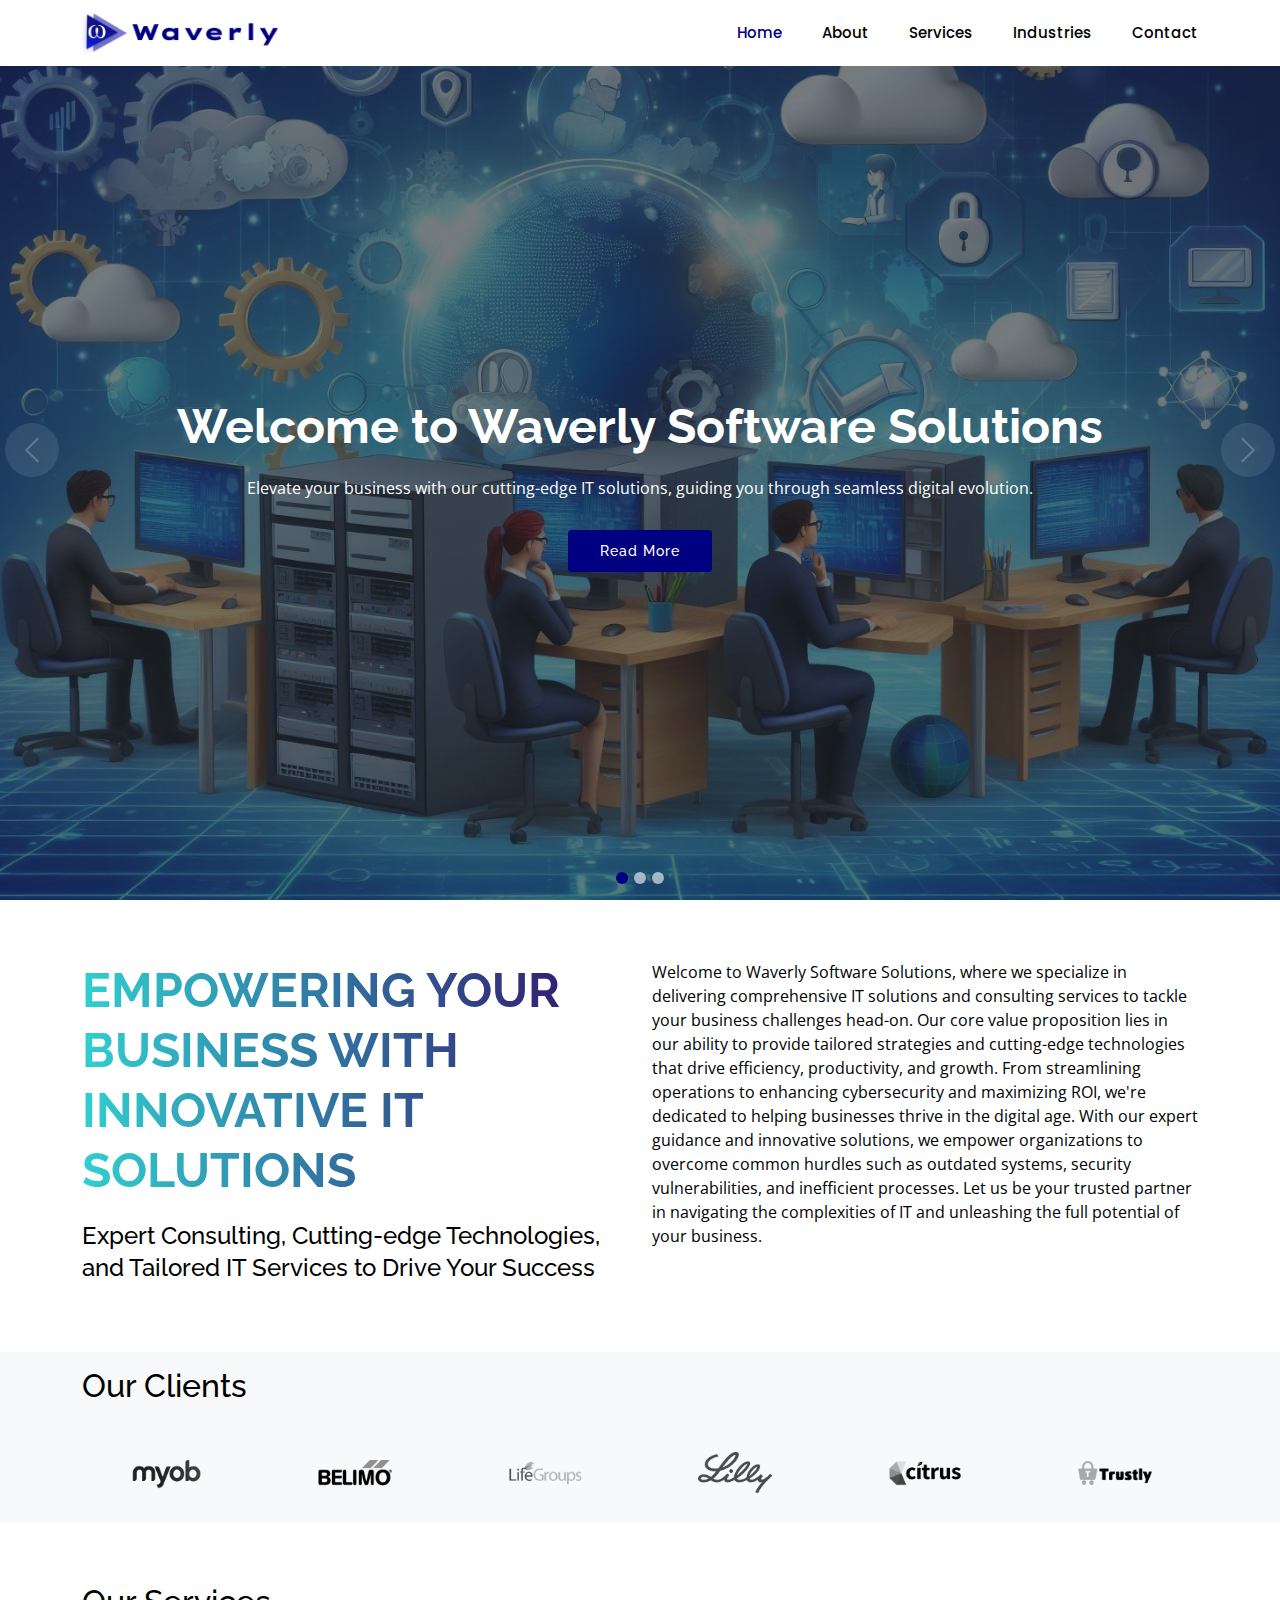
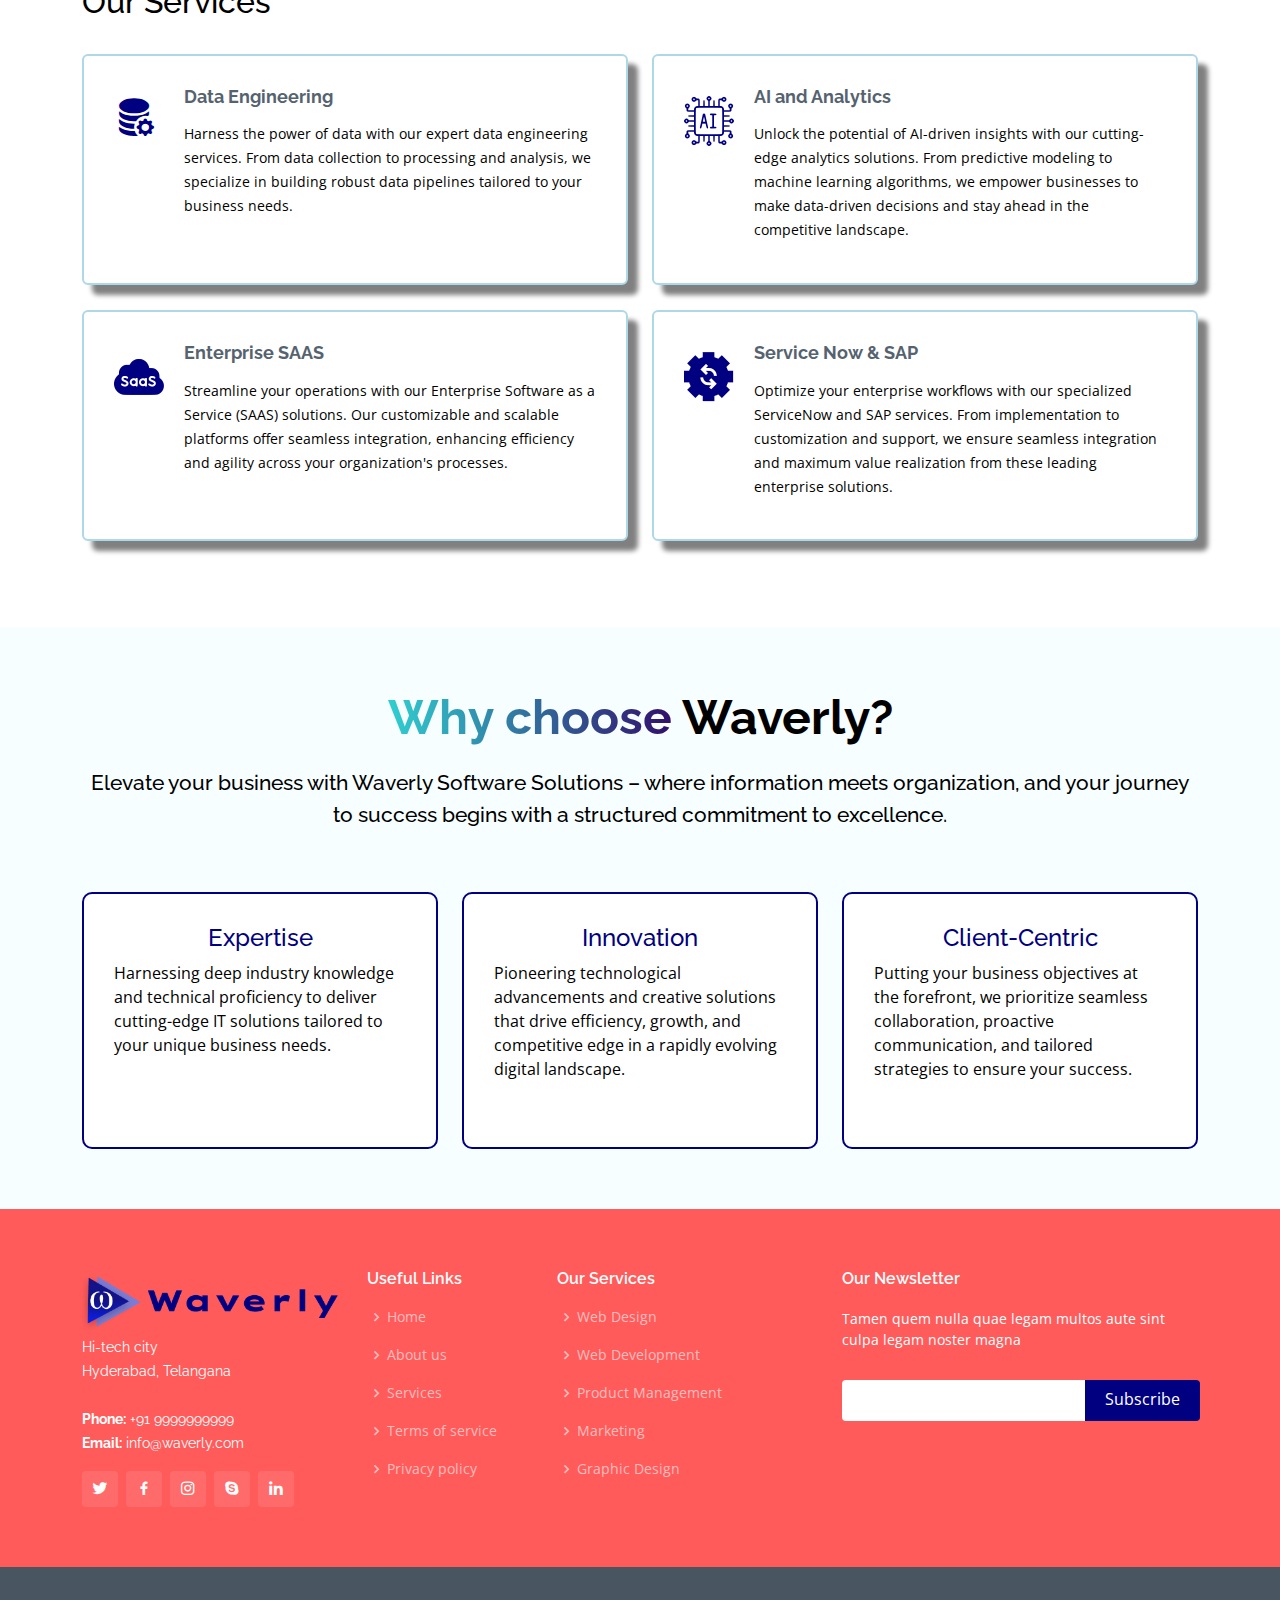
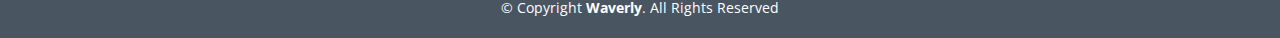
<file: index.html>
<!DOCTYPE html>
<html lang="en">

<head>
  <meta charset="utf-8">
  <meta content="width=device-width, initial-scale=1.0" name="viewport">

  <title>Waverly Software Solutions</title>
  <meta content="" name="description">
  <meta content="" name="keywords">

  <!-- Favicons -->
  <link href="assets/img/favicon.png" rel="icon">
  <link href="assets/img/favicon.png" rel="apple-touch-icon">

  <!-- Google Fonts -->
  <link href="https://fonts.googleapis.com/css?family=Open+Sans:300,300i,400,400i,600,600i,700,700i|Raleway:300,300i,400,400i,500,500i,600,600i,700,700i|Poppins:300,300i,400,400i,500,500i,600,600i,700,700i" rel="stylesheet">

  <!-- Vendor CSS Files -->
  <link href="assets/vendor/animate.css/animate.min.css" rel="stylesheet">
  <link href="assets/vendor/bootstrap/css/bootstrap.min.css" rel="stylesheet">
  <link href="assets/vendor/bootstrap-icons/bootstrap-icons.css" rel="stylesheet">
  <link href="assets/vendor/boxicons/css/boxicons.min.css" rel="stylesheet">
  <link href="assets/vendor/remixicon/remixicon.css" rel="stylesheet">

  <!-- Template Main CSS File -->
  <link href="assets/css/style.css" rel="stylesheet">

</head>

<body>

  <!-- ======= Header ======= -->
  <header id="header" class="fixed-top d-flex align-items-center navbar-bg">
    <div class="container d-flex align-items-center">

      <a href="index.html" class="logo me-auto"><img src="assets/img/logo.png" alt="" class="img-fluid"></a>

      <nav id="navbar" class="navbar">
        <ul>
          <li><a href="index.html" class="active">Home</a></li>
          <li><a href="about.html">About</a></li>
          <li><a href="services.html">Services</a></li>
          <li><a href="industries.html">Industries</a></li>
          <li><a href="contact.html">Contact</a></li>
        </ul>
        <i class="bi bi-list mobile-nav-toggle"></i>
      </nav><!-- .navbar -->

    </div>
  </header><!-- End Header -->

  <!-- ======= Hero Section ======= -->
  <section id="hero">
    <div id="heroCarousel" data-bs-interval="5000" class="carousel slide carousel-fade" data-bs-ride="carousel">

      <ol class="carousel-indicators" id="hero-carousel-indicators"></ol>

      <div class="carousel-inner" role="listbox">

        <!-- Slide 1 -->
        <div class="carousel-item active" style="background-image: url(assets/img/slide/slide-1.jpg)">
          <div class="carousel-container">
            <div class="container">
              <h2 class="animate__animated animate__fadeInDown">Welcome to <span>Waverly Software Solutions</span></h2>
              <p class="animate__animated animate__fadeInUp">Elevate your business with our cutting-edge IT solutions, guiding you through seamless digital evolution.</p>
              <a href="services.html" class="btn-get-started animate__animated animate__fadeInUp scrollto">Read More</a>
            </div>
          </div>
        </div>

        <!-- Slide 2 -->
        <div class="carousel-item" style="background-image: url(assets/img/slide/slide-2.jpg)">
          <div class="carousel-container">
            <div class="container">
              <h2 class="animate__animated animate__fadeInDown">Strategic IT Consulting</h2>
              <p class="animate__animated animate__fadeInUp">Experience unparalleled expertise as we navigate your organization towards efficiency and innovation in the ever-evolving tech landscape.</p>
              <a href="services.html" class="btn-get-started animate__animated animate__fadeInUp scrollto">Read More</a>
            </div>
          </div>
        </div>

        <!-- Slide 3 -->
        <div class="carousel-item" style="background-image: url(assets/img/slide/slide-3.jpg)">
          <div class="carousel-container">
            <div class="container">
              <h2 class="animate__animated animate__fadeInDown">24/7 Support Excellence</h2>
              <p class="animate__animated animate__fadeInUp">Ensure uninterrupted operations with our dedicated IT services, providing round-the-clock support to keep your business ahead of the curve.</p>
              <a href="services.html" class="btn-get-started animate__animated animate__fadeInUp scrollto">Read More</a>
            </div>
          </div>
        </div>

      </div>

      <a class="carousel-control-prev" href="#heroCarousel" role="button" data-bs-slide="prev">
        <span class="carousel-control-prev-icon bi bi-chevron-left" aria-hidden="true"></span>
      </a>

      <a class="carousel-control-next" href="#heroCarousel" role="button" data-bs-slide="next">
        <span class="carousel-control-next-icon bi bi-chevron-right" aria-hidden="true"></span>
      </a>

    </div>
  </section><!-- End Hero -->

  <main id="main">

    <!-- ======= About Section ======= -->
    <section id="about" class="about">
      <div class="container">

        <div class="row content">
          <div class="col-lg-6">
            <h2>Empowering Your Business with Innovative IT Solutions</h2>
            <h3>Expert Consulting, Cutting-edge Technologies, and Tailored IT Services to Drive Your Success</h3>
          </div>
          <div class="col-lg-6 pt-4 pt-lg-0">
            <p>
              Welcome to Waverly Software Solutions, where we specialize in delivering comprehensive IT solutions and 
              consulting services to tackle your business challenges head-on. Our core value proposition 
              lies in our ability to provide tailored strategies and cutting-edge technologies that drive 
              efficiency, productivity, and growth. From streamlining operations to enhancing cybersecurity 
              and maximizing ROI, we're dedicated to helping businesses thrive in the digital age. With our 
              expert guidance and innovative solutions, we empower organizations to overcome common hurdles 
              such as outdated systems, security vulnerabilities, and inefficient processes. Let us be your 
              trusted partner in navigating the complexities of IT and unleashing the full potential of your business.
            </p>
          </div>
        </div>

      </div>
    </section><!-- End About Section -->

    <!-- ======= Clients Section ======= -->
    <section id="clients" class="clients section-bg">
      <div class="container">

        <div class="row">

          <div class="col-12 d-flex justify-content-start mb-4">
            <h2>Our Clients</h2>
          </div>
          <div class="col-lg-2 col-md-4 col-6 d-flex align-items-center justify-content-center">
            <img src="assets/img/clients/client-1.png" class="img-fluid" alt="">
          </div>

          <div class="col-lg-2 col-md-4 col-6 d-flex align-items-center justify-content-center">
            <img src="assets/img/clients/client-2.png" class="img-fluid" alt="">
          </div>

          <div class="col-lg-2 col-md-4 col-6 d-flex align-items-center justify-content-center">
            <img src="assets/img/clients/client-3.png" class="img-fluid" alt="">
          </div>

          <div class="col-lg-2 col-md-4 col-6 d-flex align-items-center justify-content-center">
            <img src="assets/img/clients/client-4.png" class="img-fluid" alt="">
          </div>

          <div class="col-lg-2 col-md-4 col-6 d-flex align-items-center justify-content-center">
            <img src="assets/img/clients/client-5.png" class="img-fluid" alt="">
          </div>

          <div class="col-lg-2 col-md-4 col-6 d-flex align-items-center justify-content-center">
            <img src="assets/img/clients/client-6.png" class="img-fluid" alt="">
          </div>

        </div>

      </div>
    </section><!-- End Clients Section -->

    <!-- ======= Services Section ======= -->
    <section id="services" class="services">
      <div class="container">

        <div class="row">
          <div class="col-12 mb-4">
            <h2>Our Services</h2>
          </div>
          <div class="col-md-6 mt-4 mt-md-0">
            <div class="icon-box">
              <i class="bi bi-database-fill-gear"></i>
              <h4><a href="#">Data Engineering</a></h4>
              <p>Harness the power of data with our expert data engineering services. From data collection to processing 
                and analysis, we specialize in building robust data pipelines tailored to your business needs.
              </p>
            </div>
          </div>
          <div class="col-md-6 mt-4 mt-md-0">
            <div class="icon-box">
              <i><img src="assets/img/microchip.png" alt=""></i>
              <h4><a href="#">AI and Analytics</a></h4>
              <p>Unlock the potential of AI-driven insights with our cutting-edge analytics solutions. From predictive modeling
                to machine learning algorithms, we empower businesses to make data-driven decisions and stay ahead in the competitive landscape.
              </p>
            </div>
          </div>
          <div class="col-md-6 mt-4 mt-md-0">
            <div class="icon-box">
              <i><img src="assets/img/saas.png" alt=""></i>
              <h4><a href="#">Enterprise SAAS</a></h4>
              <p>Streamline your operations with our Enterprise Software as a Service (SAAS) solutions. Our customizable and 
                scalable platforms offer seamless integration, enhancing efficiency and agility across your organization's processes.
              </p>
            </div>
          </div>
          <div class="col-md-6 mt-4 mt-md-0">
            <div class="icon-box">
              <i><img src="assets/img/sn&sap.png" alt=""></i>
              <h4><a href="#">Service Now & SAP</a></h4>
              <p>Optimize your enterprise workflows with our specialized ServiceNow and SAP services. From implementation to customization
                and support, we ensure seamless integration and maximum value realization from these leading enterprise solutions.
              </p>
            </div>
          </div>
        </div>

      </div>
    </section><!-- End Services Section -->

    <!-- ==== Why Choose Us Section ==== -->
    <section id="wcu" class="wcu">
      <div class="container">
        <div class="row">
          <div class="col-12 mb-4 text-center">
            <h2><span class="wc-title">Why choose </span>Waverly?</h2>
            <h3>Elevate your business with Waverly Software Solutions – where information meets organization, and your journey to success begins with a structured commitment to excellence.</h3>
          </div>
          <div class="col-md-4 mt-4 mt-md-0">
            <div class="wcu-box">
              <h4 class="text-center"><a href="#">Expertise</a></h4>
              <p>Harnessing deep industry knowledge and technical proficiency to deliver cutting-edge 
                IT solutions tailored to your unique business needs.
              </p>
            </div>
          </div>
          <div class="col-md-4 mt-4 mt-md-0">
            <div class="wcu-box">
              <h4 class="text-center"><a href="#">Innovation</a></h4>
              <p> Pioneering technological advancements and creative solutions that drive efficiency, 
                growth, and competitive edge in a rapidly evolving digital landscape.
              </p>
            </div>
          </div>
          <div class="col-md-4 mt-4 mt-md-0">
            <div class="wcu-box">
              <h4 class="text-center"><a href="#">Client-Centric</a></h4>
              <p>Putting your business objectives at the forefront, we prioritize seamless collaboration, 
                proactive communication, and tailored strategies to ensure your success.
              </p>
            </div>
          </div>
        </div>
      </div>
    </section>
  </main><!-- End #main -->

  <!-- ======= Footer ======= -->
  <footer id="footer">
    <div class="footer-top">
      <div class="container">
        <div class="row">

          <div class="col-lg-3 col-md-6">
            <div class="footer-info">
              <a href="index.html" class="footer-logo"><img src="assets/img/logo.png" alt="" class="img-fluid"></a>
              <p>
                Hi-tech city <br>
                Hyderabad, Telangana<br><br>
                <strong>Phone:</strong> +91 9999999999<br>
                <strong>Email:</strong> info@waverly.com<br>
              </p>
              <div class="social-links mt-3">
                <a href="#" class="twitter"><i class="bx bxl-twitter"></i></a>
                <a href="#" class="facebook"><i class="bx bxl-facebook"></i></a>
                <a href="#" class="instagram"><i class="bx bxl-instagram"></i></a>
                <a href="#" class="google-plus"><i class="bx bxl-skype"></i></a>
                <a href="#" class="linkedin"><i class="bx bxl-linkedin"></i></a>
              </div>
            </div>
          </div>

          <div class="col-lg-2 col-md-6 footer-links">
            <h4>Useful Links</h4>
            <ul>
              <li><i class="bx bx-chevron-right"></i> <a href="#">Home</a></li>
              <li><i class="bx bx-chevron-right"></i> <a href="#">About us</a></li>
              <li><i class="bx bx-chevron-right"></i> <a href="#">Services</a></li>
              <li><i class="bx bx-chevron-right"></i> <a href="#">Terms of service</a></li>
              <li><i class="bx bx-chevron-right"></i> <a href="#">Privacy policy</a></li>
            </ul>
          </div>

          <div class="col-lg-3 col-md-6 footer-links">
            <h4>Our Services</h4>
            <ul>
              <li><i class="bx bx-chevron-right"></i> <a href="#">Web Design</a></li>
              <li><i class="bx bx-chevron-right"></i> <a href="#">Web Development</a></li>
              <li><i class="bx bx-chevron-right"></i> <a href="#">Product Management</a></li>
              <li><i class="bx bx-chevron-right"></i> <a href="#">Marketing</a></li>
              <li><i class="bx bx-chevron-right"></i> <a href="#">Graphic Design</a></li>
            </ul>
          </div>

          <div class="col-lg-4 col-md-6 footer-newsletter">
            <h4>Our Newsletter</h4>
            <p>Tamen quem nulla quae legam multos aute sint culpa legam noster magna</p>
            <form action="" method="post">
              <input type="email" name="email"><input type="submit" value="Subscribe">
            </form>

          </div>

        </div>
      </div>
    </div>

    <div class="">
      <div class="copyright">
        &copy; Copyright <strong><span>Waverly</span></strong>. All Rights Reserved
      </div>
    </div>
  </footer><!-- End Footer -->

  <a href="#" class="back-to-top d-flex align-items-center justify-content-center"><i class="bi bi-arrow-up-short"></i></a>

  <!-- Vendor JS Files -->
  <script src="assets/vendor/bootstrap/js/bootstrap.bundle.min.js"></script>

  <!-- Template Main JS File -->
  <script src="assets/js/main.js"></script>

</body>

</html>
</file>
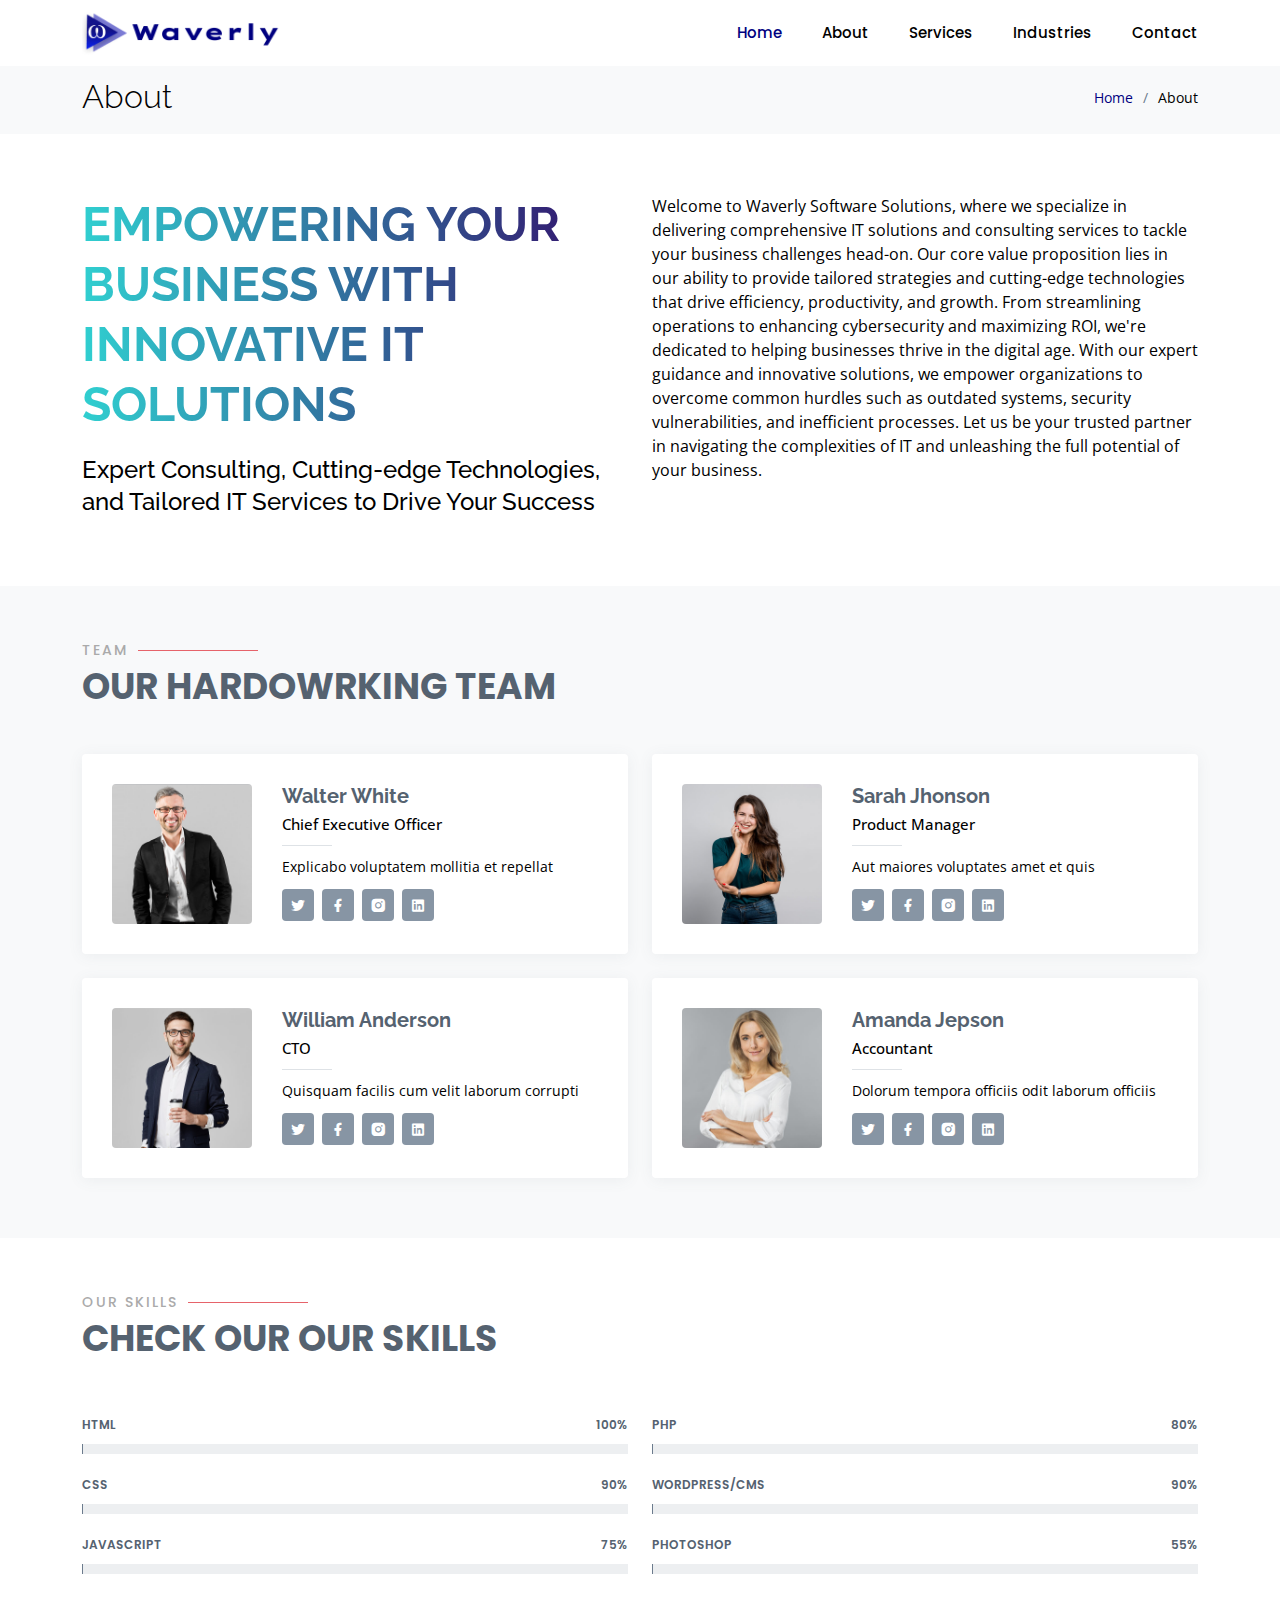
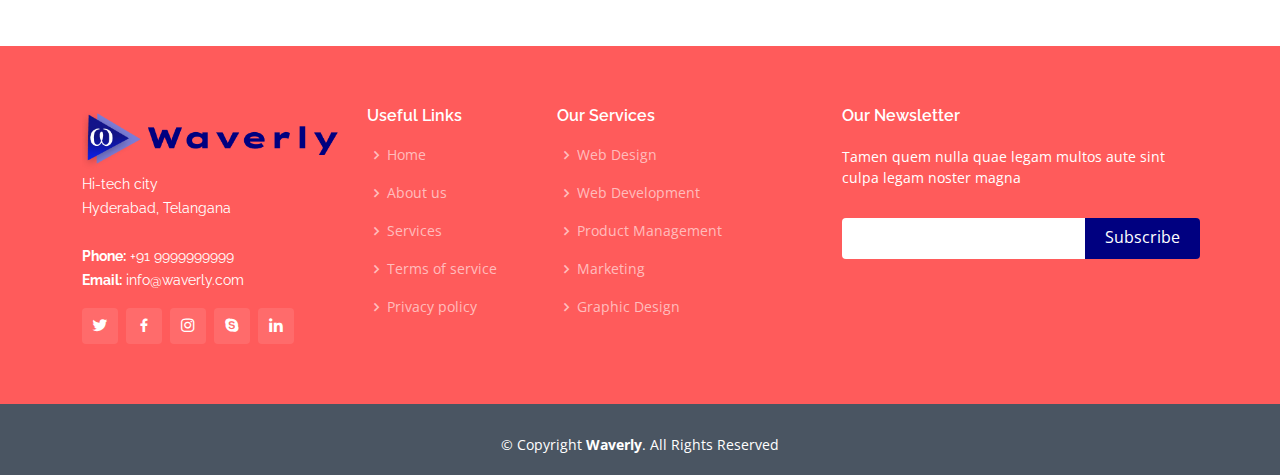
<file: about.html>
<!DOCTYPE html>
<html lang="en">

<head>
  <meta charset="utf-8">
  <meta content="width=device-width, initial-scale=1.0" name="viewport">

  <title>About - Sailor Bootstrap Template</title>
  <meta content="" name="description">
  <meta content="" name="keywords">

  <!-- Favicons -->
  <link href="assets/img/favicon.png" rel="icon">
  <link href="assets/img/apple-touch-icon.png" rel="apple-touch-icon">

  <!-- Google Fonts -->
  <link href="https://fonts.googleapis.com/css?family=Open+Sans:300,300i,400,400i,600,600i,700,700i|Raleway:300,300i,400,400i,500,500i,600,600i,700,700i|Poppins:300,300i,400,400i,500,500i,600,600i,700,700i" rel="stylesheet">

  <!-- Vendor CSS Files -->
  <link href="assets/vendor/animate.css/animate.min.css" rel="stylesheet">
  <link href="assets/vendor/bootstrap/css/bootstrap.min.css" rel="stylesheet">
  <link href="assets/vendor/bootstrap-icons/bootstrap-icons.css" rel="stylesheet">
  <link href="assets/vendor/boxicons/css/boxicons.min.css" rel="stylesheet">
  <link href="assets/vendor/remixicon/remixicon.css" rel="stylesheet">

  <!-- Template Main CSS File -->
  <link href="assets/css/style.css" rel="stylesheet">

</head>

<body>

  <!-- ======= Header ======= -->
  <header id="header" class="fixed-top d-flex align-items-center navbar-bg">
    <div class="container d-flex align-items-center">

      <a href="index.html" class="logo me-auto"><img src="assets/img/logo.png" alt="" class="img-fluid"></a>

      <nav id="navbar" class="navbar">
        <ul>
          <li><a href="index.html" class="active">Home</a></li>
          <li><a href="about.html">About</a></li>
          <li><a href="services.html">Services</a></li>
          <li><a href="industries.html">Industries</a></li>
          <li><a href="contact.html">Contact</a></li>
        </ul>
        <i class="bi bi-list mobile-nav-toggle"></i>
      </nav><!-- .navbar -->

    </div>
  </header><!-- End Header -->

  <main id="main">

    <!-- ======= Breadcrumbs ======= -->
    <section id="breadcrumbs" class="breadcrumbs">
      <div class="container">

        <div class="d-flex justify-content-between align-items-center">
          <h2>About</h2>
          <ol>
            <li><a href="index.html">Home</a></li>
            <li>About</li>
          </ol>
        </div>

      </div>
    </section><!-- End Breadcrumbs -->

    <!-- ======= About Section ======= -->
    <section id="about" class="about">
      <div class="container">

        <div class="row content">
          <div class="col-lg-6">
            <h2>Empowering Your Business with Innovative IT Solutions</h2>
            <h3>Expert Consulting, Cutting-edge Technologies, and Tailored IT Services to Drive Your Success</h3>
          </div>
          <div class="col-lg-6 pt-4 pt-lg-0">
            <p>
              Welcome to Waverly Software Solutions, where we specialize in delivering comprehensive IT solutions and 
              consulting services to tackle your business challenges head-on. Our core value proposition 
              lies in our ability to provide tailored strategies and cutting-edge technologies that drive 
              efficiency, productivity, and growth. From streamlining operations to enhancing cybersecurity 
              and maximizing ROI, we're dedicated to helping businesses thrive in the digital age. With our 
              expert guidance and innovative solutions, we empower organizations to overcome common hurdles 
              such as outdated systems, security vulnerabilities, and inefficient processes. Let us be your 
              trusted partner in navigating the complexities of IT and unleashing the full potential of your business.
            </p>
          </div>
        </div>

      </div>
    </section><!-- End About Section -->

    <!-- ======= Team Section ======= -->
    <section id="team" class="team section-bg">
      <div class="container">

        <div class="section-title">
          <h2>Team</h2>
          <p>Our Hardowrking Team</p>
        </div>

        <div class="row">

          <div class="col-lg-6">
            <div class="member d-flex align-items-start">
              <div class="pic"><img src="assets/img/team/team-1.jpg" class="img-fluid" alt=""></div>
              <div class="member-info">
                <h4>Walter White</h4>
                <span>Chief Executive Officer</span>
                <p>Explicabo voluptatem mollitia et repellat</p>
                <div class="social">
                  <a href=""><i class="ri-twitter-fill"></i></a>
                  <a href=""><i class="ri-facebook-fill"></i></a>
                  <a href=""><i class="ri-instagram-fill"></i></a>
                  <a href=""> <i class="ri-linkedin-box-fill"></i> </a>
                </div>
              </div>
            </div>
          </div>

          <div class="col-lg-6 mt-4 mt-lg-0">
            <div class="member d-flex align-items-start">
              <div class="pic"><img src="assets/img/team/team-2.jpg" class="img-fluid" alt=""></div>
              <div class="member-info">
                <h4>Sarah Jhonson</h4>
                <span>Product Manager</span>
                <p>Aut maiores voluptates amet et quis</p>
                <div class="social">
                  <a href=""><i class="ri-twitter-fill"></i></a>
                  <a href=""><i class="ri-facebook-fill"></i></a>
                  <a href=""><i class="ri-instagram-fill"></i></a>
                  <a href=""> <i class="ri-linkedin-box-fill"></i> </a>
                </div>
              </div>
            </div>
          </div>

          <div class="col-lg-6 mt-4">
            <div class="member d-flex align-items-start">
              <div class="pic"><img src="assets/img/team/team-3.jpg" class="img-fluid" alt=""></div>
              <div class="member-info">
                <h4>William Anderson</h4>
                <span>CTO</span>
                <p>Quisquam facilis cum velit laborum corrupti</p>
                <div class="social">
                  <a href=""><i class="ri-twitter-fill"></i></a>
                  <a href=""><i class="ri-facebook-fill"></i></a>
                  <a href=""><i class="ri-instagram-fill"></i></a>
                  <a href=""> <i class="ri-linkedin-box-fill"></i> </a>
                </div>
              </div>
            </div>
          </div>

          <div class="col-lg-6 mt-4">
            <div class="member d-flex align-items-start">
              <div class="pic"><img src="assets/img/team/team-4.jpg" class="img-fluid" alt=""></div>
              <div class="member-info">
                <h4>Amanda Jepson</h4>
                <span>Accountant</span>
                <p>Dolorum tempora officiis odit laborum officiis</p>
                <div class="social">
                  <a href=""><i class="ri-twitter-fill"></i></a>
                  <a href=""><i class="ri-facebook-fill"></i></a>
                  <a href=""><i class="ri-instagram-fill"></i></a>
                  <a href=""> <i class="ri-linkedin-box-fill"></i> </a>
                </div>
              </div>
            </div>
          </div>

        </div>

      </div>
    </section><!-- End Team Section -->

    <!-- ======= Our Skills Section ======= -->
    <section id="skills" class="skills">
      <div class="container">

        <div class="section-title">
          <h2>Our Skills</h2>
          <p>Check our Our Skills</p>
        </div>

        <div class="row skills-content">

          <div class="col-lg-6">

            <div class="progress">
              <span class="skill">HTML <i class="val">100%</i></span>
              <div class="progress-bar-wrap">
                <div class="progress-bar" role="progressbar" aria-valuenow="100" aria-valuemin="0" aria-valuemax="100"></div>
              </div>
            </div>

            <div class="progress">
              <span class="skill">CSS <i class="val">90%</i></span>
              <div class="progress-bar-wrap">
                <div class="progress-bar" role="progressbar" aria-valuenow="90" aria-valuemin="0" aria-valuemax="100"></div>
              </div>
            </div>

            <div class="progress">
              <span class="skill">JavaScript <i class="val">75%</i></span>
              <div class="progress-bar-wrap">
                <div class="progress-bar" role="progressbar" aria-valuenow="75" aria-valuemin="0" aria-valuemax="100"></div>
              </div>
            </div>

          </div>

          <div class="col-lg-6">

            <div class="progress">
              <span class="skill">PHP <i class="val">80%</i></span>
              <div class="progress-bar-wrap">
                <div class="progress-bar" role="progressbar" aria-valuenow="80" aria-valuemin="0" aria-valuemax="100"></div>
              </div>
            </div>

            <div class="progress">
              <span class="skill">WordPress/CMS <i class="val">90%</i></span>
              <div class="progress-bar-wrap">
                <div class="progress-bar" role="progressbar" aria-valuenow="90" aria-valuemin="0" aria-valuemax="100"></div>
              </div>
            </div>

            <div class="progress">
              <span class="skill">Photoshop <i class="val">55%</i></span>
              <div class="progress-bar-wrap">
                <div class="progress-bar" role="progressbar" aria-valuenow="55" aria-valuemin="0" aria-valuemax="100"></div>
              </div>
            </div>

          </div>

        </div>

      </div>
    </section><!-- End Our Skills Section -->

  </main><!-- End #main -->

  <!-- ======= Footer ======= -->
  <footer id="footer">
    <div class="footer-top">
      <div class="container">
        <div class="row">

          <div class="col-lg-3 col-md-6">
            <div class="footer-info">
              <a href="index.html" class="logo me-auto"><img src="assets/img/logo.png" alt="" class="img-fluid"></a>
              <p>
                Hi-tech city <br>
                Hyderabad, Telangana<br><br>
                <strong>Phone:</strong> +91 9999999999<br>
                <strong>Email:</strong> info@waverly.com<br>
              </p>
              <div class="social-links mt-3">
                <a href="#" class="twitter"><i class="bx bxl-twitter"></i></a>
                <a href="#" class="facebook"><i class="bx bxl-facebook"></i></a>
                <a href="#" class="instagram"><i class="bx bxl-instagram"></i></a>
                <a href="#" class="google-plus"><i class="bx bxl-skype"></i></a>
                <a href="#" class="linkedin"><i class="bx bxl-linkedin"></i></a>
              </div>
            </div>
          </div>

          <div class="col-lg-2 col-md-6 footer-links">
            <h4>Useful Links</h4>
            <ul>
              <li><i class="bx bx-chevron-right"></i> <a href="#">Home</a></li>
              <li><i class="bx bx-chevron-right"></i> <a href="#">About us</a></li>
              <li><i class="bx bx-chevron-right"></i> <a href="#">Services</a></li>
              <li><i class="bx bx-chevron-right"></i> <a href="#">Terms of service</a></li>
              <li><i class="bx bx-chevron-right"></i> <a href="#">Privacy policy</a></li>
            </ul>
          </div>

          <div class="col-lg-3 col-md-6 footer-links">
            <h4>Our Services</h4>
            <ul>
              <li><i class="bx bx-chevron-right"></i> <a href="#">Web Design</a></li>
              <li><i class="bx bx-chevron-right"></i> <a href="#">Web Development</a></li>
              <li><i class="bx bx-chevron-right"></i> <a href="#">Product Management</a></li>
              <li><i class="bx bx-chevron-right"></i> <a href="#">Marketing</a></li>
              <li><i class="bx bx-chevron-right"></i> <a href="#">Graphic Design</a></li>
            </ul>
          </div>

          <div class="col-lg-4 col-md-6 footer-newsletter">
            <h4>Our Newsletter</h4>
            <p>Tamen quem nulla quae legam multos aute sint culpa legam noster magna</p>
            <form action="" method="post">
              <input type="email" name="email"><input type="submit" value="Subscribe">
            </form>

          </div>

        </div>
      </div>
    </div>

    <div class="container">
      <div class="copyright">
        &copy; Copyright <strong><span>Waverly</span></strong>. All Rights Reserved
      </div>
    </div>
  </footer><!-- End Footer -->

  <a href="#" class="back-to-top d-flex align-items-center justify-content-center"><i class="bi bi-arrow-up-short"></i></a>

  <!-- Vendor JS Files -->
  <script src="assets/vendor/bootstrap/js/bootstrap.bundle.min.js"></script>

  <!-- Template Main JS File -->
  <script src="assets/js/main.js"></script>

</body>

</html>
</file>
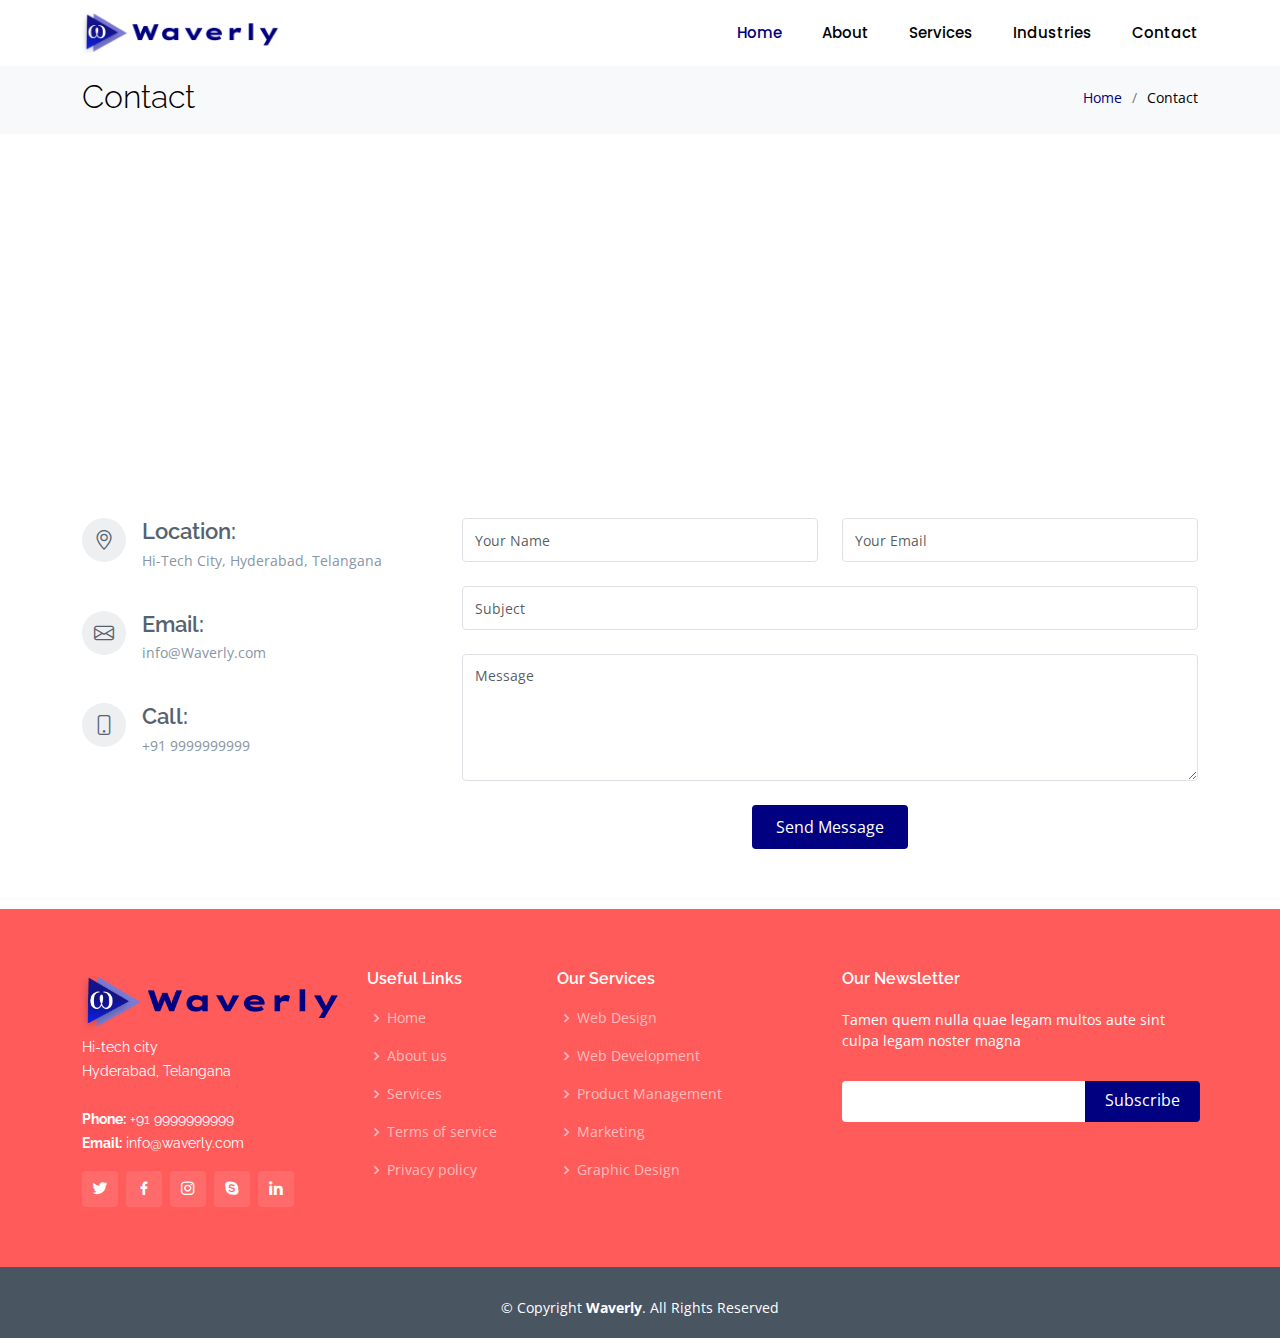
<file: contact.html>
<!DOCTYPE html>
<html lang="en">

<head>
  <meta charset="utf-8">
  <meta content="width=device-width, initial-scale=1.0" name="viewport">

  <title>Contact - Sailor Bootstrap Template</title>
  <meta content="" name="description">
  <meta content="" name="keywords">

  <!-- Favicons -->
  <link href="assets/img/favicon.png" rel="icon">
  <link href="assets/img/apple-touch-icon.png" rel="apple-touch-icon">

  <!-- Google Fonts -->
  <link href="https://fonts.googleapis.com/css?family=Open+Sans:300,300i,400,400i,600,600i,700,700i|Raleway:300,300i,400,400i,500,500i,600,600i,700,700i|Poppins:300,300i,400,400i,500,500i,600,600i,700,700i" rel="stylesheet">

  <!-- Vendor CSS Files -->
  <link href="assets/vendor/animate.css/animate.min.css" rel="stylesheet">
  <link href="assets/vendor/bootstrap/css/bootstrap.min.css" rel="stylesheet">
  <link href="assets/vendor/bootstrap-icons/bootstrap-icons.css" rel="stylesheet">
  <link href="assets/vendor/boxicons/css/boxicons.min.css" rel="stylesheet">
  <link href="assets/vendor/remixicon/remixicon.css" rel="stylesheet">

  <!-- Template Main CSS File -->
  <link href="assets/css/style.css" rel="stylesheet">

</head>

<body>

  <!-- ======= Header ======= -->
  <header id="header" class="fixed-top d-flex align-items-center navbar-bg">
    <div class="container d-flex align-items-center">

      <a href="index.html" class="logo me-auto"><img src="assets/img/logo.png" alt="" class="img-fluid"></a>

      <nav id="navbar" class="navbar">
        <ul>
          <li><a href="index.html" class="active">Home</a></li>
          <li><a href="about.html">About</a></li>
          <li><a href="services.html">Services</a></li>
          <li><a href="industries.html">Industries</a></li>
          <li><a href="contact.html">Contact</a></li>
        </ul>
        <i class="bi bi-list mobile-nav-toggle"></i>
      </nav><!-- .navbar -->

    </div>
  </header><!-- End Header -->

  <main id="main">

    <!-- ======= Breadcrumbs ======= -->
    <section id="breadcrumbs" class="breadcrumbs">
      <div class="container">

        <div class="d-flex justify-content-between align-items-center">
          <h2>Contact</h2>
          <ol>
            <li><a href="index.html">Home</a></li>
            <li>Contact</li>
          </ol>
        </div>

      </div>
    </section><!-- End Breadcrumbs -->

    <!-- ======= Contact Section ======= -->
    <section id="contact" class="contact">
      <div class="container">

        <div>
          <iframe src="https://www.google.com/maps/embed?pb=!1m18!1m12!1m3!1d15224.997569038032!2d78.36621958033916!3d17.44777355578406!2m3!1f0!2f0!3f0!3m2!1i1024!2i768!4f13.1!3m3!1m2!1s0x3bcb93dc8c5d69df%3A0x19688beb557fa0ee!2sHITEC%20City%2C%20Hyderabad%2C%20Telangana%20500081!5e0!3m2!1sen!2sin!4v1710312051065!5m2!1sen!2sin" width="100%" height="270px" style="border:0;" allowfullscreen="" loading="lazy" referrerpolicy="no-referrer-when-downgrade"></iframe>
        </div>

        <div class="row mt-5">

          <div class="col-lg-4">
            <div class="info">
              <div class="address">
                <i class="bi bi-geo-alt"></i>
                <h4>Location:</h4>
                <p>Hi-Tech City, Hyderabad, Telangana</p>
              </div>

              <div class="email">
                <i class="bi bi-envelope"></i>
                <h4>Email:</h4>
                <p>info@Waverly.com</p>
              </div>

              <div class="phone">
                <i class="bi bi-phone"></i>
                <h4>Call:</h4>
                <p>+91 9999999999</p>
              </div>

            </div>

          </div>

          <div class="col-lg-8 mt-5 mt-lg-0">

            <form action="forms/contact.php" method="post" role="form" class="php-email-form">
              <div class="row">
                <div class="col-md-6 form-group">
                  <input type="text" name="name" class="form-control" id="name" placeholder="Your Name" required>
                </div>
                <div class="col-md-6 form-group mt-3 mt-md-0">
                  <input type="email" class="form-control" name="email" id="email" placeholder="Your Email" required>
                </div>
              </div>
              <div class="form-group mt-3">
                <input type="text" class="form-control" name="subject" id="subject" placeholder="Subject" required>
              </div>
              <div class="form-group mt-3">
                <textarea class="form-control" name="message" rows="5" placeholder="Message" required></textarea>
              </div>
              <div class="my-3">
                <div class="loading">Loading</div>
                <div class="error-message"></div>
                <div class="sent-message">Your message has been sent. Thank you!</div>
              </div>
              <div class="text-center"><button type="submit">Send Message</button></div>
            </form>

          </div>

        </div>

      </div>
    </section><!-- End Contact Section -->

  </main><!-- End #main -->

  <!-- ======= Footer ======= -->
  <footer id="footer">
    <div class="footer-top">
      <div class="container">
        <div class="row">

          <div class="col-lg-3 col-md-6">
            <div class="footer-info">
              <a href="index.html" class="logo me-auto"><img src="assets/img/logo.png" alt="" class="img-fluid"></a>
              <p>
                Hi-tech city <br>
                Hyderabad, Telangana<br><br>
                <strong>Phone:</strong> +91 9999999999<br>
                <strong>Email:</strong> info@waverly.com<br>
              </p>
              <div class="social-links mt-3">
                <a href="#" class="twitter"><i class="bx bxl-twitter"></i></a>
                <a href="#" class="facebook"><i class="bx bxl-facebook"></i></a>
                <a href="#" class="instagram"><i class="bx bxl-instagram"></i></a>
                <a href="#" class="google-plus"><i class="bx bxl-skype"></i></a>
                <a href="#" class="linkedin"><i class="bx bxl-linkedin"></i></a>
              </div>
            </div>
          </div>

          <div class="col-lg-2 col-md-6 footer-links">
            <h4>Useful Links</h4>
            <ul>
              <li><i class="bx bx-chevron-right"></i> <a href="#">Home</a></li>
              <li><i class="bx bx-chevron-right"></i> <a href="#">About us</a></li>
              <li><i class="bx bx-chevron-right"></i> <a href="#">Services</a></li>
              <li><i class="bx bx-chevron-right"></i> <a href="#">Terms of service</a></li>
              <li><i class="bx bx-chevron-right"></i> <a href="#">Privacy policy</a></li>
            </ul>
          </div>

          <div class="col-lg-3 col-md-6 footer-links">
            <h4>Our Services</h4>
            <ul>
              <li><i class="bx bx-chevron-right"></i> <a href="#">Web Design</a></li>
              <li><i class="bx bx-chevron-right"></i> <a href="#">Web Development</a></li>
              <li><i class="bx bx-chevron-right"></i> <a href="#">Product Management</a></li>
              <li><i class="bx bx-chevron-right"></i> <a href="#">Marketing</a></li>
              <li><i class="bx bx-chevron-right"></i> <a href="#">Graphic Design</a></li>
            </ul>
          </div>

          <div class="col-lg-4 col-md-6 footer-newsletter">
            <h4>Our Newsletter</h4>
            <p>Tamen quem nulla quae legam multos aute sint culpa legam noster magna</p>
            <form action="" method="post">
              <input type="email" name="email"><input type="submit" value="Subscribe">
            </form>

          </div>

        </div>
      </div>
    </div>

    <div class="container">
      <div class="copyright">
        &copy; Copyright <strong><span>Waverly</span></strong>. All Rights Reserved
      </div>
    </div>
  </footer><!-- End Footer -->

  <a href="#" class="back-to-top d-flex align-items-center justify-content-center"><i class="bi bi-arrow-up-short"></i></a>

  <!-- Vendor JS Files -->
  <script src="assets/vendor/bootstrap/js/bootstrap.bundle.min.js"></script>

  <!-- Template Main JS File -->
  <script src="assets/js/main.js"></script>

</body>

</html>
</file>
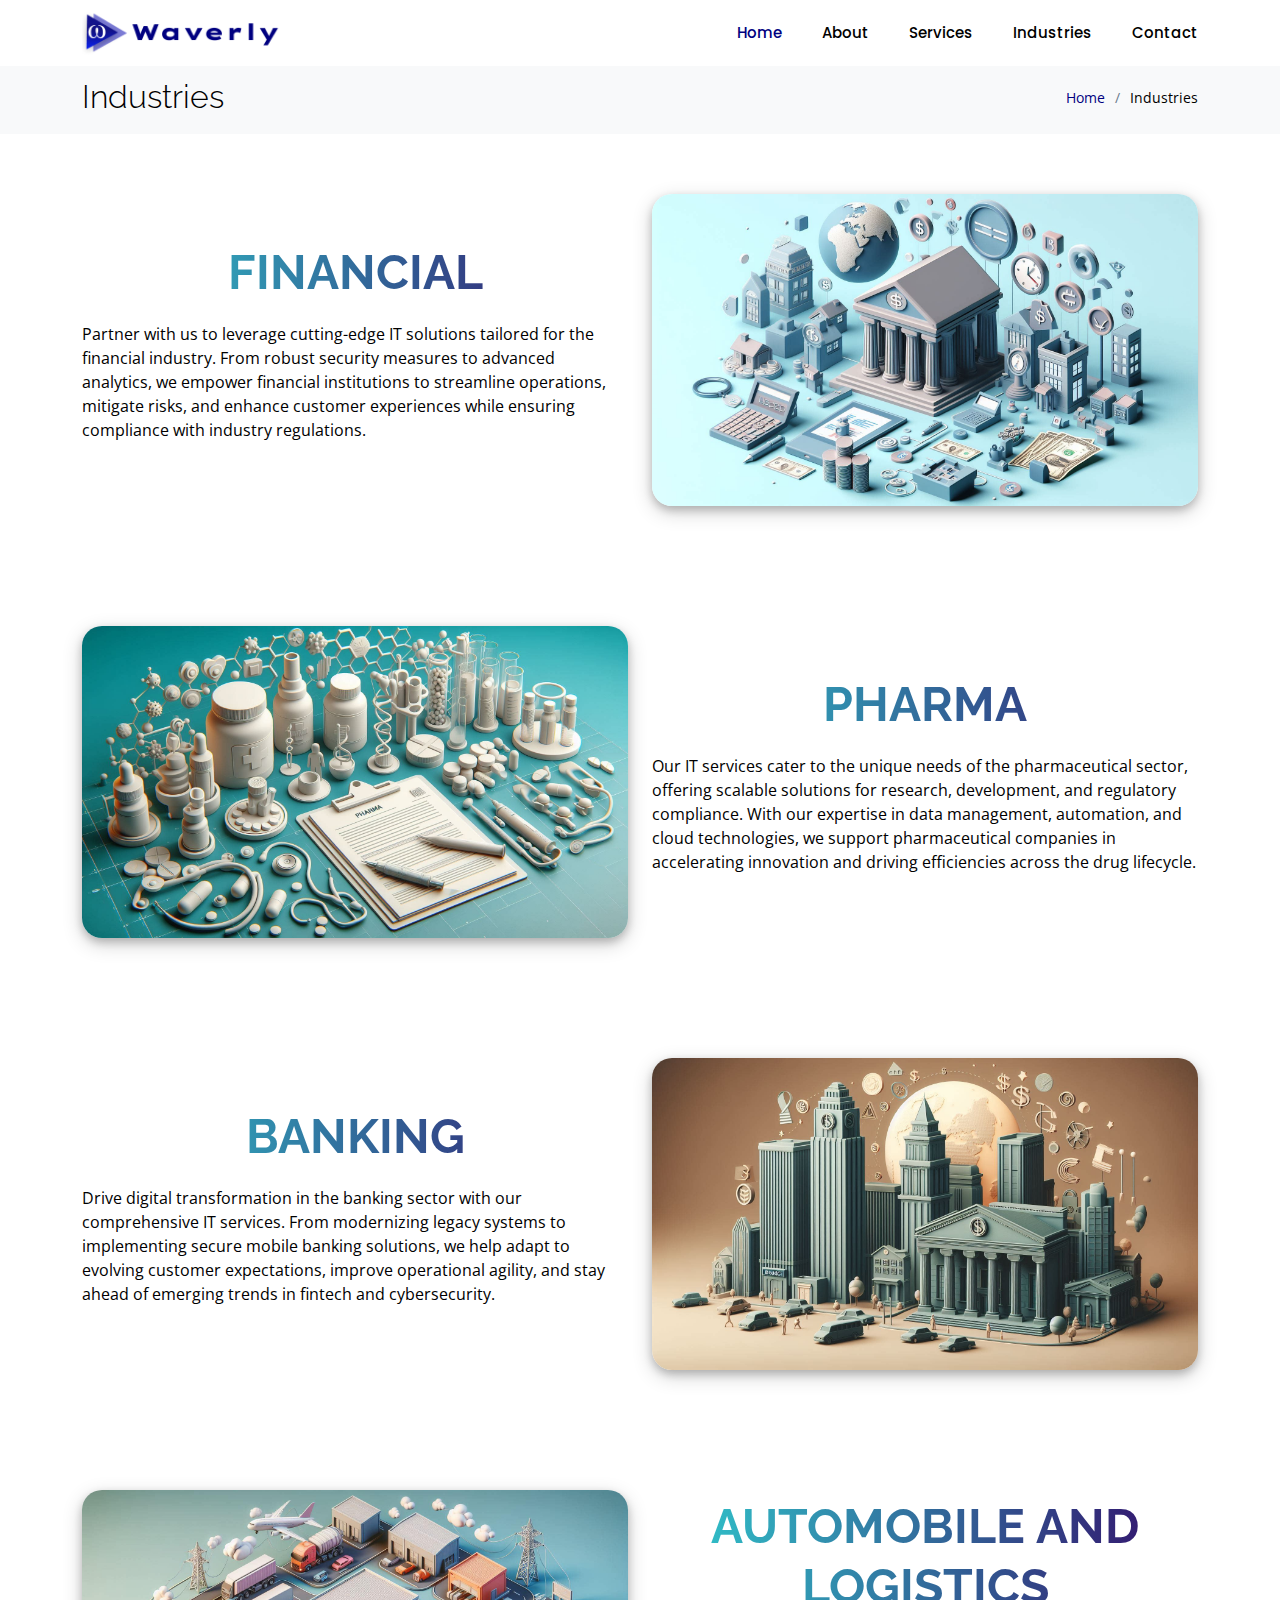
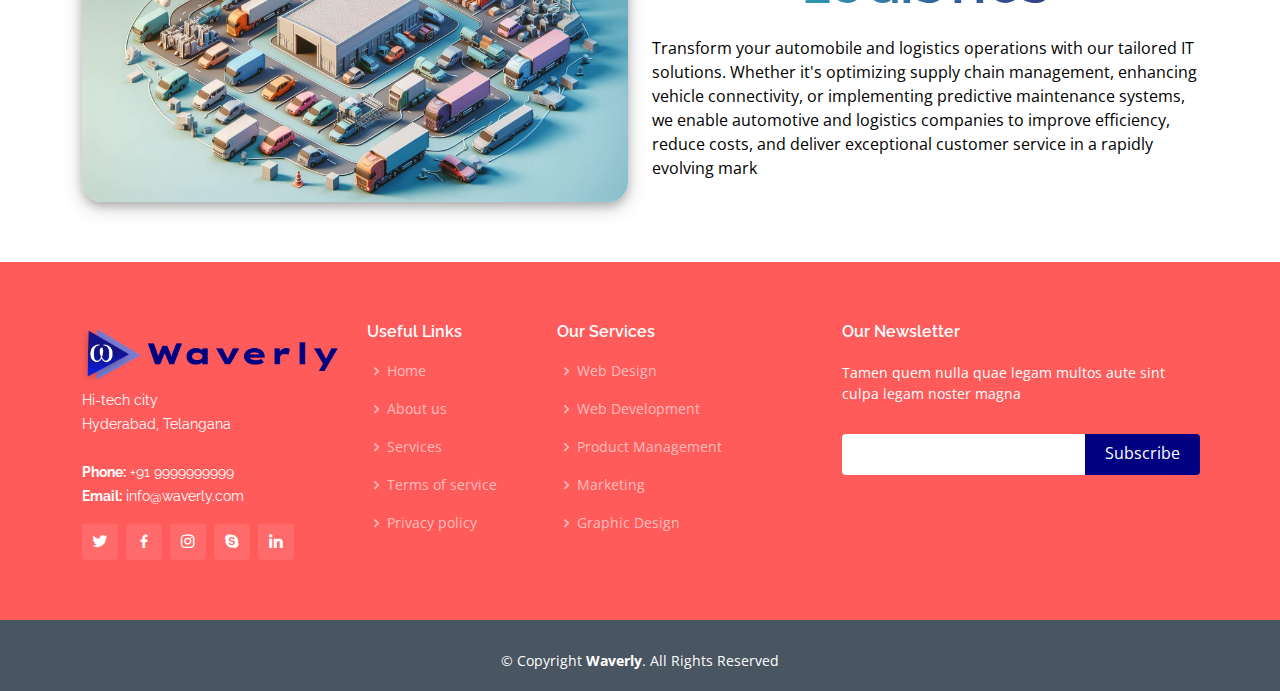
<file: industries.html>
<!DOCTYPE html>
<html lang="en">

<head>
  <meta charset="utf-8">
  <meta content="width=device-width, initial-scale=1.0" name="viewport">

  <title>Services - Sailor Bootstrap Template</title>
  <meta content="" name="description">
  <meta content="" name="keywords">

  <!-- Favicons -->
  <link href="assets/img/favicon.png" rel="icon">
  <link href="assets/img/apple-touch-icon.png" rel="apple-touch-icon">

  <!-- Google Fonts -->
  <link href="https://fonts.googleapis.com/css?family=Open+Sans:300,300i,400,400i,600,600i,700,700i|Raleway:300,300i,400,400i,500,500i,600,600i,700,700i|Poppins:300,300i,400,400i,500,500i,600,600i,700,700i" rel="stylesheet">

  <!-- Vendor CSS Files -->
  <link href="assets/vendor/animate.css/animate.min.css" rel="stylesheet">
  <link href="assets/vendor/bootstrap/css/bootstrap.min.css" rel="stylesheet">
  <link href="assets/vendor/bootstrap-icons/bootstrap-icons.css" rel="stylesheet">
  <link href="assets/vendor/boxicons/css/boxicons.min.css" rel="stylesheet">
  <link href="assets/vendor/remixicon/remixicon.css" rel="stylesheet">

  <!-- Template Main CSS File -->
  <link href="assets/css/style.css" rel="stylesheet">

</head>

<body>

  <!-- ======= Header ======= -->
  <header id="header" class="fixed-top d-flex align-items-center navbar-bg">
    <div class="container d-flex align-items-center">

      <a href="index.html" class="logo me-auto"><img src="assets/img/logo.png" alt="" class="img-fluid"></a>

      <nav id="navbar" class="navbar">
        <ul>
          <li><a href="index.html" class="active">Home</a></li>
          <li><a href="about.html">About</a></li>
          <li><a href="services.html">Services</a></li>
          <li><a href="industries.html">Industries</a></li>
          <li><a href="contact.html">Contact</a></li>
        </ul>
        <i class="bi bi-list mobile-nav-toggle"></i>
      </nav><!-- .navbar -->

    </div>
  </header><!-- End Header -->

  <main id="main">

    <!-- ======= Breadcrumbs ======= -->
    <section id="breadcrumbs" class="breadcrumbs">
      <div class="container">

        <div class="d-flex justify-content-between align-items-center">
          <h2>Industries</h2>
          <ol>
            <li><a href="index.html">Home</a></li>
            <li>Industries</li>
          </ol>
        </div>

      </div>
    </section><!-- End Breadcrumbs -->

    <!-- ======= pharma Section ======= -->
    <section id="pharma" class="pharma">
      <div class="container">
        <div class="row">
          <div class="col-lg-6 d-flex flex-column justify-content-center order-lg-1">
            <h2>Financial</h2>
            <p>
              Partner with us to leverage cutting-edge IT solutions tailored for the financial industry. 
              From robust security measures to advanced analytics, we empower financial institutions to 
              streamline operations, mitigate risks, and enhance customer experiences while ensuring compliance 
              with industry regulations.
            </p>
          </div>
          <div class="col-lg-6 pt-4 pt-lg-0 order-lg-2">
            <img src="assets/img/finance.png" alt="">
          </div>
        </div>

      </div>
    </section><!-- End pharma Section -->

    <!-- ======= pharma Section ======= -->
    <section id="pharma" class="pharma">
      <div class="container">
        <div class="row">
          <div class="col-lg-6 d-flex flex-column justify-content-center order-lg-2">
            <h2>Pharma</h2>
            <p>
              Our IT services cater to the unique needs of the pharmaceutical sector, offering scalable 
              solutions for research, development, and regulatory compliance. With our expertise in data 
              management, automation, and cloud technologies, we support pharmaceutical companies in accelerating 
              innovation and driving efficiencies across the drug lifecycle.
            </p>
          </div>
          <div class="col-lg-6 pt-4 pt-lg-0 order-lg-1">
            <img src="assets/img/pharma.png" alt="">
          </div>
        </div>

      </div>
    </section><!-- End pharma Section -->

    <!-- ======= pharma Section ======= -->
    <section id="pharma" class="pharma">
      <div class="container">
        <div class="row">
          <div class="col-lg-6 d-flex flex-column justify-content-center order-lg-1">
            <h2>Banking</h2>
            <p>
              Drive digital transformation in the banking sector with our comprehensive IT services. 
              From modernizing legacy systems to implementing secure mobile banking solutions, we help 
              adapt to evolving customer expectations, improve operational agility, and stay ahead of 
              emerging trends in fintech and cybersecurity.
            </p>
          </div>
          <div class="col-lg-6 pt-4 pt-lg-0 order-lg-2">
            <img src="assets/img/banking.png" alt="">
          </div>
        </div>

      </div>
    </section><!-- End pharma Section -->

    <!-- ======= pharma Section ======= -->
    <section id="pharma" class="pharma">
      <div class="container">
        <div class="row">
          <div class="col-lg-6 d-flex flex-column justify-content-center order-lg-2">
            <h2>Automobile and Logistics</h2>
            <p>
              Transform your automobile and logistics operations with our tailored IT solutions. 
              Whether it's optimizing supply chain management, enhancing vehicle connectivity, 
              or implementing predictive maintenance systems, we enable automotive and logistics 
              companies to improve efficiency, reduce costs, and deliver exceptional customer service 
              in a rapidly evolving mark
            </p>
          </div>
          <div class="col-lg-6 pt-4 pt-lg-0 order-lg-1">
            <img src="assets/img/automobile&logistics.png" alt="">
          </div>
        </div>

      </div>
    </section><!-- End pharma Section -->

  </main><!-- End #main -->

  <!-- ======= Footer ======= -->
  <footer id="footer">
    <div class="footer-top">
      <div class="container">
        <div class="row">

          <div class="col-lg-3 col-md-6">
            <div class="footer-info">
              <a href="index.html" class="logo me-auto"><img src="assets/img/logo.png" alt="" class="img-fluid"></a>
              <p>
                Hi-tech city <br>
                Hyderabad, Telangana<br><br>
                <strong>Phone:</strong> +91 9999999999<br>
                <strong>Email:</strong> info@waverly.com<br>
              </p>
              <div class="social-links mt-3">
                <a href="#" class="twitter"><i class="bx bxl-twitter"></i></a>
                <a href="#" class="facebook"><i class="bx bxl-facebook"></i></a>
                <a href="#" class="instagram"><i class="bx bxl-instagram"></i></a>
                <a href="#" class="google-plus"><i class="bx bxl-skype"></i></a>
                <a href="#" class="linkedin"><i class="bx bxl-linkedin"></i></a>
              </div>
            </div>
          </div>

          <div class="col-lg-2 col-md-6 footer-links">
            <h4>Useful Links</h4>
            <ul>
              <li><i class="bx bx-chevron-right"></i> <a href="#">Home</a></li>
              <li><i class="bx bx-chevron-right"></i> <a href="#">About us</a></li>
              <li><i class="bx bx-chevron-right"></i> <a href="#">Services</a></li>
              <li><i class="bx bx-chevron-right"></i> <a href="#">Terms of service</a></li>
              <li><i class="bx bx-chevron-right"></i> <a href="#">Privacy policy</a></li>
            </ul>
          </div>

          <div class="col-lg-3 col-md-6 footer-links">
            <h4>Our Services</h4>
            <ul>
              <li><i class="bx bx-chevron-right"></i> <a href="#">Web Design</a></li>
              <li><i class="bx bx-chevron-right"></i> <a href="#">Web Development</a></li>
              <li><i class="bx bx-chevron-right"></i> <a href="#">Product Management</a></li>
              <li><i class="bx bx-chevron-right"></i> <a href="#">Marketing</a></li>
              <li><i class="bx bx-chevron-right"></i> <a href="#">Graphic Design</a></li>
            </ul>
          </div>

          <div class="col-lg-4 col-md-6 footer-newsletter">
            <h4>Our Newsletter</h4>
            <p>Tamen quem nulla quae legam multos aute sint culpa legam noster magna</p>
            <form action="" method="post">
              <input type="email" name="email"><input type="submit" value="Subscribe">
            </form>

          </div>

        </div>
      </div>
    </div>

    <div class="container">
      <div class="copyright">
        &copy; Copyright <strong><span>Waverly</span></strong>. All Rights Reserved
      </div>
    </div>
  </footer><!-- End Footer -->

  <a href="#" class="back-to-top d-flex align-items-center justify-content-center"><i class="bi bi-arrow-up-short"></i></a>

  <!-- Vendor JS Files -->
  <script src="assets/vendor/bootstrap/js/bootstrap.bundle.min.js"></script>

  <!-- Template Main JS File -->
  <script src="assets/js/main.js"></script>

</body>

</html>
</file>
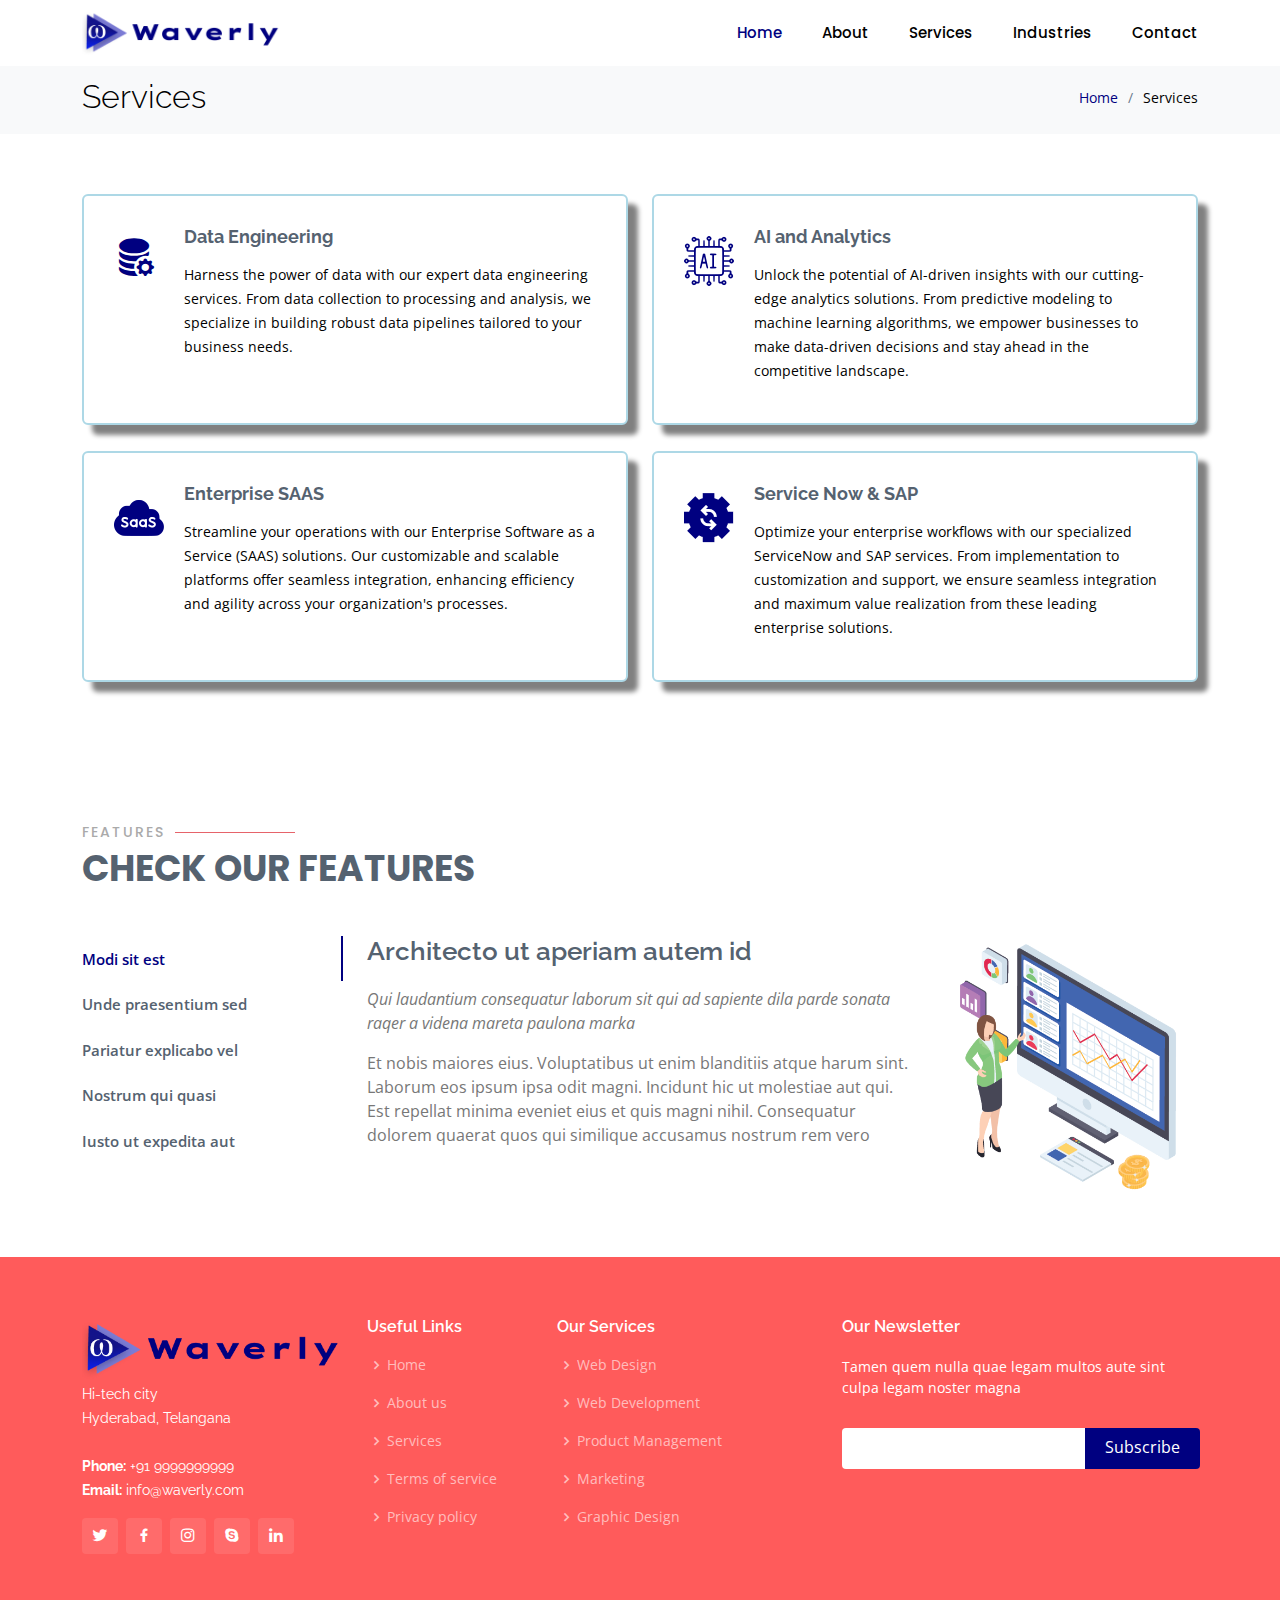
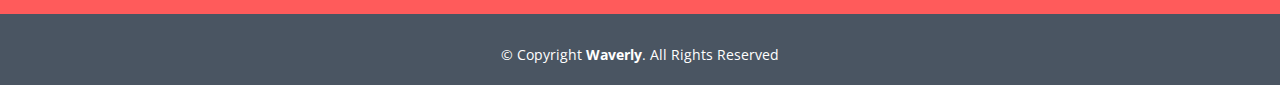
<file: services.html>
<!DOCTYPE html>
<html lang="en">

<head>
  <meta charset="utf-8">
  <meta content="width=device-width, initial-scale=1.0" name="viewport">

  <title>Services - Sailor Bootstrap Template</title>
  <meta content="" name="description">
  <meta content="" name="keywords">

  <!-- Favicons -->
  <link href="assets/img/favicon.png" rel="icon">
  <link href="assets/img/apple-touch-icon.png" rel="apple-touch-icon">

  <!-- Google Fonts -->
  <link href="https://fonts.googleapis.com/css?family=Open+Sans:300,300i,400,400i,600,600i,700,700i|Raleway:300,300i,400,400i,500,500i,600,600i,700,700i|Poppins:300,300i,400,400i,500,500i,600,600i,700,700i" rel="stylesheet">

  <!-- Vendor CSS Files -->
  <link href="assets/vendor/animate.css/animate.min.css" rel="stylesheet">
  <link href="assets/vendor/bootstrap/css/bootstrap.min.css" rel="stylesheet">
  <link href="assets/vendor/bootstrap-icons/bootstrap-icons.css" rel="stylesheet">
  <link href="assets/vendor/boxicons/css/boxicons.min.css" rel="stylesheet">
  <link href="assets/vendor/remixicon/remixicon.css" rel="stylesheet">

  <!-- Template Main CSS File -->
  <link href="assets/css/style.css" rel="stylesheet">

</head>

<body>

  <!-- ======= Header ======= -->
  <header id="header" class="fixed-top d-flex align-items-center navbar-bg">
    <div class="container d-flex align-items-center">

      <a href="index.html" class="logo me-auto"><img src="assets/img/logo.png" alt="" class="img-fluid"></a>

      <nav id="navbar" class="navbar">
        <ul>
          <li><a href="index.html" class="active">Home</a></li>
          <li><a href="about.html">About</a></li>
          <li><a href="services.html">Services</a></li>
          <li><a href="industries.html">Industries</a></li>
          <li><a href="contact.html">Contact</a></li>
        </ul>
        <i class="bi bi-list mobile-nav-toggle"></i>
      </nav><!-- .navbar -->

    </div>
  </header><!-- End Header -->

  <main id="main">

    <!-- ======= Breadcrumbs ======= -->
    <section id="breadcrumbs" class="breadcrumbs">
      <div class="container">

        <div class="d-flex justify-content-between align-items-center">
          <h2>Services</h2>
          <ol>
            <li><a href="index.html">Home</a></li>
            <li>Services</li>
          </ol>
        </div>

      </div>
    </section><!-- End Breadcrumbs -->

    <!-- ======= Services Section ======= -->
    <section id="services" class="services">
      <div class="container">

        <div class="row">
          <div class="col-md-6">
            <div class="icon-box">
              <i class="bi bi-database-fill-gear"></i>
              <h4><a href="#">Data Engineering</a></h4>
              <p>Harness the power of data with our expert data engineering services. From data collection to processing 
                and analysis, we specialize in building robust data pipelines tailored to your business needs.
              </p>
            </div>
          </div>
          <div class="col-md-6 mt-4 mt-md-0">
            <div class="icon-box">
              <i><img src="assets/img/microchip.png" alt=""></i>
              <h4><a href="#">AI and Analytics</a></h4>
              <p>Unlock the potential of AI-driven insights with our cutting-edge analytics solutions. From predictive modeling
                to machine learning algorithms, we empower businesses to make data-driven decisions and stay ahead in the competitive landscape.
              </p>
            </div>
          </div>
          <div class="col-md-6 mt-4 mt-md-0">
            <div class="icon-box">
              <i><img src="assets/img/saas.png" alt=""></i>
              <h4><a href="#">Enterprise SAAS</a></h4>
              <p>Streamline your operations with our Enterprise Software as a Service (SAAS) solutions. Our customizable and 
                scalable platforms offer seamless integration, enhancing efficiency and agility across your organization's processes.
              </p>
            </div>
          </div>
          <div class="col-md-6 mt-4 mt-md-0">
            <div class="icon-box">
              <i><img src="assets/img/sn&sap.png" alt=""></i>
              <h4><a href="#">Service Now & SAP</a></h4>
              <p>Optimize your enterprise workflows with our specialized ServiceNow and SAP services. From implementation to customization
                and support, we ensure seamless integration and maximum value realization from these leading enterprise solutions.
              </p>
            </div>
          </div>
        </div>

      </div>
    </section><!-- End Services Section -->

    <!-- ======= Features Section ======= -->
    <section id="features" class="features">
      <div class="container">

        <div class="section-title">
          <h2>Features</h2>
          <p>Check our Features</p>
        </div>

        <div class="row">
          <div class="col-lg-3">
            <ul class="nav nav-tabs flex-column">
              <li class="nav-item">
                <a class="nav-link active show" data-bs-toggle="tab" href="#tab-1">Modi sit est</a>
              </li>
              <li class="nav-item">
                <a class="nav-link" data-bs-toggle="tab" href="#tab-2">Unde praesentium sed</a>
              </li>
              <li class="nav-item">
                <a class="nav-link" data-bs-toggle="tab" href="#tab-3">Pariatur explicabo vel</a>
              </li>
              <li class="nav-item">
                <a class="nav-link" data-bs-toggle="tab" href="#tab-4">Nostrum qui quasi</a>
              </li>
              <li class="nav-item">
                <a class="nav-link" data-bs-toggle="tab" href="#tab-5">Iusto ut expedita aut</a>
              </li>
            </ul>
          </div>
          <div class="col-lg-9 mt-4 mt-lg-0">
            <div class="tab-content">
              <div class="tab-pane active show" id="tab-1">
                <div class="row">
                  <div class="col-lg-8 details order-2 order-lg-1">
                    <h3>Architecto ut aperiam autem id</h3>
                    <p class="fst-italic">Qui laudantium consequatur laborum sit qui ad sapiente dila parde sonata raqer a videna mareta paulona marka</p>
                    <p>Et nobis maiores eius. Voluptatibus ut enim blanditiis atque harum sint. Laborum eos ipsum ipsa odit magni. Incidunt hic ut molestiae aut qui. Est repellat minima eveniet eius et quis magni nihil. Consequatur dolorem quaerat quos qui similique accusamus nostrum rem vero</p>
                  </div>
                  <div class="col-lg-4 text-center order-1 order-lg-2">
                    <img src="assets/img/features-1.png" alt="" class="img-fluid">
                  </div>
                </div>
              </div>
              <div class="tab-pane" id="tab-2">
                <div class="row">
                  <div class="col-lg-8 details order-2 order-lg-1">
                    <h3>Et blanditiis nemo veritatis excepturi</h3>
                    <p class="fst-italic">Qui laudantium consequatur laborum sit qui ad sapiente dila parde sonata raqer a videna mareta paulona marka</p>
                    <p>Ea ipsum voluptatem consequatur quis est. Illum error ullam omnis quia et reiciendis sunt sunt est. Non aliquid repellendus itaque accusamus eius et velit ipsa voluptates. Optio nesciunt eaque beatae accusamus lerode pakto madirna desera vafle de nideran pal</p>
                  </div>
                  <div class="col-lg-4 text-center order-1 order-lg-2">
                    <img src="assets/img/features-2.png" alt="" class="img-fluid">
                  </div>
                </div>
              </div>
              <div class="tab-pane" id="tab-3">
                <div class="row">
                  <div class="col-lg-8 details order-2 order-lg-1">
                    <h3>Impedit facilis occaecati odio neque aperiam sit</h3>
                    <p class="fst-italic">Eos voluptatibus quo. Odio similique illum id quidem non enim fuga. Qui natus non sunt dicta dolor et. In asperiores velit quaerat perferendis aut</p>
                    <p>Iure officiis odit rerum. Harum sequi eum illum corrupti culpa veritatis quisquam. Neque necessitatibus illo rerum eum ut. Commodi ipsam minima molestiae sed laboriosam a iste odio. Earum odit nesciunt fugiat sit ullam. Soluta et harum voluptatem optio quae</p>
                  </div>
                  <div class="col-lg-4 text-center order-1 order-lg-2">
                    <img src="assets/img/features-3.png" alt="" class="img-fluid">
                  </div>
                </div>
              </div>
              <div class="tab-pane" id="tab-4">
                <div class="row">
                  <div class="col-lg-8 details order-2 order-lg-1">
                    <h3>Fuga dolores inventore laboriosam ut est accusamus laboriosam dolore</h3>
                    <p class="fst-italic">Totam aperiam accusamus. Repellat consequuntur iure voluptas iure porro quis delectus</p>
                    <p>Eaque consequuntur consequuntur libero expedita in voluptas. Nostrum ipsam necessitatibus aliquam fugiat debitis quis velit. Eum ex maxime error in consequatur corporis atque. Eligendi asperiores sed qui veritatis aperiam quia a laborum inventore</p>
                  </div>
                  <div class="col-lg-4 text-center order-1 order-lg-2">
                    <img src="assets/img/features-4.png" alt="" class="img-fluid">
                  </div>
                </div>
              </div>
              <div class="tab-pane" id="tab-5">
                <div class="row">
                  <div class="col-lg-8 details order-2 order-lg-1">
                    <h3>Est eveniet ipsam sindera pad rone matrelat sando reda</h3>
                    <p class="fst-italic">Omnis blanditiis saepe eos autem qui sunt debitis porro quia.</p>
                    <p>Exercitationem nostrum omnis. Ut reiciendis repudiandae minus. Omnis recusandae ut non quam ut quod eius qui. Ipsum quia odit vero atque qui quibusdam amet. Occaecati sed est sint aut vitae molestiae voluptate vel</p>
                  </div>
                  <div class="col-lg-4 text-center order-1 order-lg-2">
                    <img src="assets/img/features-5.png" alt="" class="img-fluid">
                  </div>
                </div>
              </div>
            </div>
          </div>
        </div>

      </div>
    </section><!-- End Features Section -->

  </main><!-- End #main -->

  <!-- ======= Footer ======= -->
  <footer id="footer">
    <div class="footer-top">
      <div class="container">
        <div class="row">

          <div class="col-lg-3 col-md-6">
            <div class="footer-info">
              <a href="index.html" class="logo me-auto"><img src="assets/img/logo.png" alt="" class="img-fluid"></a>
              <p>
                Hi-tech city <br>
                Hyderabad, Telangana<br><br>
                <strong>Phone:</strong> +91 9999999999<br>
                <strong>Email:</strong> info@waverly.com<br>
              </p>
              <div class="social-links mt-3">
                <a href="#" class="twitter"><i class="bx bxl-twitter"></i></a>
                <a href="#" class="facebook"><i class="bx bxl-facebook"></i></a>
                <a href="#" class="instagram"><i class="bx bxl-instagram"></i></a>
                <a href="#" class="google-plus"><i class="bx bxl-skype"></i></a>
                <a href="#" class="linkedin"><i class="bx bxl-linkedin"></i></a>
              </div>
            </div>
          </div>

          <div class="col-lg-2 col-md-6 footer-links">
            <h4>Useful Links</h4>
            <ul>
              <li><i class="bx bx-chevron-right"></i> <a href="#">Home</a></li>
              <li><i class="bx bx-chevron-right"></i> <a href="#">About us</a></li>
              <li><i class="bx bx-chevron-right"></i> <a href="#">Services</a></li>
              <li><i class="bx bx-chevron-right"></i> <a href="#">Terms of service</a></li>
              <li><i class="bx bx-chevron-right"></i> <a href="#">Privacy policy</a></li>
            </ul>
          </div>

          <div class="col-lg-3 col-md-6 footer-links">
            <h4>Our Services</h4>
            <ul>
              <li><i class="bx bx-chevron-right"></i> <a href="#">Web Design</a></li>
              <li><i class="bx bx-chevron-right"></i> <a href="#">Web Development</a></li>
              <li><i class="bx bx-chevron-right"></i> <a href="#">Product Management</a></li>
              <li><i class="bx bx-chevron-right"></i> <a href="#">Marketing</a></li>
              <li><i class="bx bx-chevron-right"></i> <a href="#">Graphic Design</a></li>
            </ul>
          </div>

          <div class="col-lg-4 col-md-6 footer-newsletter">
            <h4>Our Newsletter</h4>
            <p>Tamen quem nulla quae legam multos aute sint culpa legam noster magna</p>
            <form action="" method="post">
              <input type="email" name="email"><input type="submit" value="Subscribe">
            </form>

          </div>

        </div>
      </div>
    </div>

    <div class="container">
      <div class="copyright">
        &copy; Copyright <strong><span>Waverly</span></strong>. All Rights Reserved
      </div>
    </div>
  </footer><!-- End Footer -->

  <a href="#" class="back-to-top d-flex align-items-center justify-content-center"><i class="bi bi-arrow-up-short"></i></a>

  <!-- Vendor JS Files -->
  <script src="assets/vendor/bootstrap/js/bootstrap.bundle.min.js"></script>

  <!-- Template Main JS File -->
  <script src="assets/js/main.js"></script>

</body>

</html>
</file>
<file: assets/css/style.css>
/**
* Version: Bootstrap v5.3.2
*/

/*--------------------------------------------------------------
# General
--------------------------------------------------------------*/
body {
  font-family: "Open Sans", sans-serif;
  color: #000;
}

a {
  text-decoration: none;
  color: #000080;
}

a:hover {
  color: #2E5A88;
  text-decoration: none;
}

h1,
h2,
h3,
h4,
h5,
h6 {
  font-family: "Raleway", sans-serif;
}

/*--------------------------------------------------------------
# Back to top button
--------------------------------------------------------------*/
.back-to-top {
  position: fixed;
  visibility: hidden;
  opacity: 0;
  right: 15px;
  bottom: 15px;
  z-index: 996;
  background: #000080;
  width: 40px;
  height: 40px;
  border-radius: 4px;
  transition: all 0.4s;
}

.back-to-top i {
  font-size: 28px;
  color: #fff;
  line-height: 0;
}

.back-to-top:hover {
  background: #2E5A88;
  color: #fff;
}

.back-to-top.active {
  visibility: visible;
  opacity: 1;
}

/*--------------------------------------------------------------
# Header
--------------------------------------------------------------*/
#header {
  background: #fff;
  transition: all 0.5s;
  z-index: 997;
  padding: 8px 0;
}

#header.header-scrolled {
  box-shadow: 0px 2px 15px rgba(0, 0, 0, 0.1);
  padding: 5px 0;
  border-style: solid;
  border-color: lightblue;
  border-width: 0 0 2px 0;
}

#header.header-inner-pages {
  box-shadow: 0px 2px 15px rgba(0, 0, 0, 0.1);
}

#header .logo img {
  max-height: 55px;
  width: 200px;
}

/*--------------------------------------------------------------
# Navigation Menu
--------------------------------------------------------------*/
/**
* Desktop Navigation 
*/
.navbar-bg{
  background: #fff !important;
}
.navbar {
  padding: 0;
}

.navbar ul {
  margin: 0;
  padding: 0;
  gap: 10px;
  display: flex;
  list-style: none;
  align-items: center;
}

.navbar li {
  position: relative;
}

.navbar a,
.navbar a:focus {
  display: flex;
  align-items: center;
  justify-content: space-between;
  padding: 10px 0 10px 30px;
  font-family: "Poppins", sans-serif;
  font-size: 15px;
  font-weight: 500;
  color: #000;
  white-space: nowrap;
  transition: 0.3s;
}

.navbar a i,
.navbar a:focus i {
  font-size: 12px;
  line-height: 0;
  margin-left: 5px;
}

.navbar a:hover,
.navbar .active,
.navbar .active:focus,
.navbar li:hover>a {
  color: #000080;
}


/**
* Mobile Navigation 
*/
.mobile-nav-toggle {
  color: #000;
  font-size: 28px;
  cursor: pointer;
  display: none;
  line-height: 0;
  transition: 0.5s;
}

.mobile-nav-toggle.bi-x {
  color: #fff;
}

@media (max-width: 991px) {
  .mobile-nav-toggle {
    display: block;
  }

  .navbar ul {
    display: none;
  }
}

.navbar-mobile {
  position: fixed;
  overflow: hidden;
  top: 0;
  right: 0;
  left: 0;
  bottom: 0;
  background: rgba(63, 73, 83, 0.9);
  transition: 0.3s;
  z-index: 999;
}

.navbar-mobile .mobile-nav-toggle {
  position: absolute;
  top: 15px;
  right: 15px;
}

.navbar-mobile ul {
  display: block;
  position: absolute;
  top: 55px;
  right: 15px;
  bottom: 15px;
  left: 15px;
  height: 39vh;
  padding: 10px 0;
  background-color: #fff;
  overflow-y: auto;
  transition: 0.3s;
}

.navbar-mobile a,
.navbar-mobile a:focus {
  padding: 10px 20px;
  font-size: 15px;
  color: #000;
}

.navbar-mobile a:hover,
.navbar-mobile .active,
.navbar-mobile li:hover>a {
  color: #000080;
}


/*--------------------------------------------------------------
# Hero Section
--------------------------------------------------------------*/
#hero {
  width: 100%;
  height: 100vh;
  background-color: rgba(63, 73, 83, 0.8);
  overflow: hidden;
  position: relative;
}

#hero .carousel,
#hero .carousel-inner,
#hero .carousel-item,
#hero .carousel-item::before {
  position: absolute;
  top: 0;
  right: 0;
  left: 0;
  bottom: 0;
}

#hero .carousel-item {
  background-size: cover;
  background-position: center;
  background-repeat: no-repeat;
}

#hero .carousel-item::before {
  content: "";
  background-color: rgba(30, 35, 40, 0.6);
}

#hero .carousel-container {
  display: flex;
  justify-content: center;
  align-items: center;
  position: absolute;
  bottom: 0;
  top: 70px;
  left: 50px;
  right: 50px;
}

#hero .container {
  text-align: center;
}

#hero h2 {
  color: #fff;
  margin-bottom: 20px;
  font-size: 48px;
  font-weight: 700;
}

#hero p {
  animation-delay: 0.4s;
  margin: 0 auto 30px auto;
  color: #fff;
}

#hero .carousel-inner .carousel-item {
  transition-property: opacity;
  background-position: center top;
}

#hero .carousel-inner .carousel-item,
#hero .carousel-inner .active.carousel-item-start,
#hero .carousel-inner .active.carousel-item-end {
  opacity: 0;
}

#hero .carousel-inner .active,
#hero .carousel-inner .carousel-item-next.carousel-item-start,
#hero .carousel-inner .carousel-item-prev.carousel-item-end {
  opacity: 1;
  transition: 0.5s;
}

#hero .carousel-inner .carousel-item-next,
#hero .carousel-inner .carousel-item-prev,
#hero .carousel-inner .active.carousel-item-start,
#hero .carousel-inner .active.carousel-item-end {
  left: 0;
  transform: translate3d(0, 0, 0);
}

#hero .carousel-control-next-icon,
#hero .carousel-control-prev-icon {
  background: none;
  font-size: 30px;
  line-height: 0;
  width: auto;
  height: auto;
  background: rgba(255, 255, 255, 0.2);
  border-radius: 50px;
  transition: 0.3s;
  color: rgba(255, 255, 255, 0.5);
  width: 54px;
  height: 54px;
  display: flex;
  align-items: center;
  justify-content: center;
}

#hero .carousel-control-next-icon:hover,
#hero .carousel-control-prev-icon:hover {
  background: rgba(255, 255, 255, 0.3);
  color: rgba(255, 255, 255, 0.8);
}

#hero .carousel-indicators li {
  list-style-type: none;
  cursor: pointer;
  background: #fff;
  overflow: hidden;
  border: 0;
  width: 12px;
  height: 12px;
  border-radius: 50px;
  opacity: 0.6;
  transition: 0.3s;
}

#hero .carousel-indicators li.active {
  opacity: 1;
  background: #000080;
}

#hero .btn-get-started {
  font-family: "Raleway", sans-serif;
  font-weight: 500;
  font-size: 14px;
  letter-spacing: 1px;
  display: inline-block;
  padding: 14px 32px;
  border-radius: 4px;
  transition: 0.5s;
  line-height: 1;
  color: #fff;
  animation-delay: 0.8s;
  background: #000080;
}

#hero .btn-get-started:hover {
  background: #2E5A88;
}

@media (max-width: 992px) {
  #hero {
    height: 100vh;
  }

  #hero .carousel-container {
    top: 8px;
  }
}

@media (max-width: 768px) {
  #hero h2 {
    font-size: 28px;
  }
}

@media (min-width: 1024px) {

  #hero .carousel-control-prev,
  #hero .carousel-control-next {
    width: 5%;
  }
}

@media (max-height: 500px) {
  #hero {
    height: 120vh;
  }
}

/*--------------------------------------------------------------
# Sections General
--------------------------------------------------------------*/
section {
  padding: 60px 0;
  overflow: hidden;
}

.section-bg,
.services .icon-box {
  background-color: #f8f9fa;
}

.section-title {
  padding-bottom: 40px;
}

.section-title h2 {
  font-size: 14px;
  font-weight: 500;
  padding: 0;
  line-height: 1px;
  margin: 0 0 5px 0;
  letter-spacing: 2px;
  text-transform: uppercase;
  color: #aaaaaa;
  font-family: "Poppins", sans-serif;
}

.section-title h2::after {
  content: "";
  width: 120px;
  height: 1px;
  display: inline-block;
  background: #e6636a;
  margin: 4px 10px;
}

.section-title p {
  margin: 0;
  margin: 0;
  font-size: 36px;
  font-weight: 700;
  text-transform: uppercase;
  font-family: "Poppins", sans-serif;
  color: #556270;
}

/*--------------------------------------------------------------
# Breadcrumbs
--------------------------------------------------------------*/
.breadcrumbs {
  padding: 18px 0;
  background: #f8f9fa;
  min-height: 40px;
  margin-top: 60px;
}

.breadcrumbs h2 {
  font-size: 32px;
  font-weight: 300;
  margin: 0;
}

.breadcrumbs ol {
  display: flex;
  flex-wrap: wrap;
  list-style: none;
  padding: 0;
  margin: 0;
  font-size: 14px;
}

.breadcrumbs ol li+li {
  padding-left: 10px;
}

.breadcrumbs ol li+li::before {
  display: inline-block;
  padding-right: 10px;
  color: #6b7b8d;
  content: "/";
}

@media (max-width: 992px) {
  .breadcrumbs {
    margin-top: 65px;
  }

  .breadcrumbs .d-flex {
    display: block !important;
  }

  .breadcrumbs h2 {
    margin-bottom: 10px;
  }

  .breadcrumbs ol {
    display: block;
  }

  .breadcrumbs ol li {
    display: inline-block;
  }
}

/*--------------------------------------------------------------
# About
--------------------------------------------------------------*/
.about .content h2 {
  font-weight: 700;
  font-size: 48px;
  line-height: 60px;
  margin-bottom: 20px;
  text-transform: uppercase;
  background: linear-gradient(to right, #30CFD0 0%, #330867 100%);
  -webkit-background-clip: text;
  -webkit-text-fill-color: transparent;
}

.about .content h3 {
  font-weight: 500;
  line-height: 32px;
  font-size: 24px;
}

.about .content ul {
  list-style: none;
  padding: 0;
}

.about .content ul li {
  padding: 10px 0 0 28px;
  position: relative;
}

.about .content ul i {
  left: 0;
  top: 7px;
  position: absolute;
  font-size: 20px;
  color: #000080;
}

.about .content p:last-child {
  margin-bottom: 0;
}

/*--------------------------------------------------------------
# Clients
--------------------------------------------------------------*/
.clients {
  padding: 15px 0;
  text-align: center;
  height: 30%;
}

.clients img {
  max-width: 45%;
  transition: all 0.4s ease-in-out;
  display: inline-block;
  padding: 15px 0;
  filter: grayscale(100);
}

.clients img:hover {
  filter: none;
  transform: scale(1.15);
}

@media (max-width: 768px) {
  .clients img {
    max-width: 40%;
  }
}

/*--------------------------------------------------------------
# Services
--------------------------------------------------------------*/
.services .icon-box {
  margin-bottom: 20px;
  padding: 30px;
  border-radius: 6px;
  background-color: #fff;
  border-style: solid;
  border-width: 2px;
  border-color: lightblue;
  box-shadow: 10px 10px 5px grey;
  width: 100%;
  height: 90%;
}

.services .icon-box i {
  float: left;
  color: #000080;
  font-size: 40px;
}

.services .icon-box i img{
  float: left;
  height: 50px;
  width: 50px; 
  object-fit: scale-down;
  margin: 10px 20px 0 0;
}

.services .icon-box h4 {
  margin-left: 70px;
  font-weight: 700;
  margin-bottom: 15px;
  font-size: 18px;
}

.services .icon-box h4 a {
  color: #556270;
  transition: 0.3s;
}

.services .icon-box p {
  margin-left: 70px;
  line-height: 24px;
  font-size: 14px;
}

.services .icon-box:hover h4 a {
  color: #000080;
}

/*--------------------------------------------------------------
# industries
--------------------------------------------------------------*/
.pharma h2{
  font-weight: 700;
  font-size: 48px;
  line-height: 60px;
  text-align: center;
  margin-bottom: 20px;
  text-transform: uppercase;
  background: linear-gradient(to right, #30CFD0 0%, #330867 100%);
  -webkit-background-clip: text;
  -webkit-text-fill-color: transparent;
}

.pharma img{
  height: 100%;
  width: 100%;
  border-radius: 20px;
  box-shadow: 0 4px 8px 0 rgba(0, 0, 0, 0.2), 0 6px 20px 0 rgba(0, 0, 0, 0.19);
  
}


/*--------------------------------------------------------------
# why choose us
--------------------------------------------------------------*/
.wcu{
  background-color: #f6feff;
}
.wcu h2{
  font-weight: 700;
  font-size: 48px;
  line-height: 60px;
  margin-bottom: 20px;
}

.wcu .wc-title{
  font-weight: 700;
  font-size: 48px;
  line-height: 60px;
  margin-bottom: 20px;
  background: linear-gradient(to right, #30CFD0 0%, #330867 100%);
  -webkit-background-clip: text;
  -webkit-text-fill-color: transparent;
}

.wcu h3{
  font-weight: 500;
  line-height: 32px;
  font-size: 21px;
  margin-bottom: 37px;
}

.wcu .wcu-box{
  margin-bottom: 20px;
  padding: 30px;
  border-radius: 10px;
  background-color: #fff;
  border-style: solid;
  border-width: 2px;
  border-color: #000080;
  height: 100%;
}

/*--------------------------------------------------------------
# Our Team
--------------------------------------------------------------*/
.team .member {
  position: relative;
  box-shadow: 0px 2px 15px rgba(85, 98, 112, 0.08);
  padding: 30px;
  border-radius: 4px;
  background: white;
}

.team .member .pic {
  overflow: hidden;
  width: 140px;
  border-radius: 4px;
}

.team .member .pic img {
  transition: ease-in-out 0.3s;
}

.team .member:hover img {
  transform: scale(1.1);
}

.team .member .member-info {
  padding-left: 30px;
}

.team .member h4 {
  font-weight: 700;
  margin-bottom: 5px;
  font-size: 20px;
  color: #556270;
}

.team .member span {
  display: block;
  font-size: 15px;
  padding-bottom: 10px;
  position: relative;
  font-weight: 500;
}

.team .member span::after {
  content: "";
  position: absolute;
  display: block;
  width: 50px;
  height: 1px;
  background: #dee2e6;
  bottom: 0;
  left: 0;
}

.team .member p {
  margin: 10px 0 0 0;
  font-size: 14px;
}

.team .member .social {
  margin-top: 12px;
  display: flex;
  align-items: center;
  justify-content: flex-start;
}

.team .member .social a {
  transition: ease-in-out 0.3s;
  display: flex;
  align-items: center;
  justify-content: center;
  border-radius: 4px;
  width: 32px;
  height: 32px;
  background: #8795a4;
}

.team .member .social a i {
  color: #fff;
  font-size: 16px;
  margin: 0 2px;
}

.team .member .social a:hover {
  background: #000080;
}

.team .member .social a+a {
  margin-left: 8px;
}

/*--------------------------------------------------------------
# Our Skills
--------------------------------------------------------------*/
.skills .progress {
  height: 60px;
  display: block;
  background: none;
  border-radius: 0;
}

.skills .progress .skill {
  padding: 10px 0;
  margin: 0;
  text-transform: uppercase;
  display: block;
  font-weight: 600;
  font-family: "Poppins", sans-serif;
  color: #556270;
}

.skills .progress .skill .val {
  float: right;
  font-style: normal;
}

.skills .progress-bar-wrap {
  background: #edeff1;
}

.skills .progress-bar {
  width: 1px;
  height: 10px;
  transition: 0.9s;
  background-color: #6b7b8d;
}

/*--------------------------------------------------------------
# Features
--------------------------------------------------------------*/
.features {
  overflow: hidden;
}

.features .nav-tabs {
  border: 0;
}

.features .nav-link {
  border: 0;
  padding: 12px 15px 12px 0;
  transition: 0.3s;
  color: #556270;
  border-radius: 0;
  border-right: 2px solid white;
  font-weight: 600;
  font-size: 15px;
}

.features .nav-link:hover {
  color: #000080;
}

.features .nav-link.active {
  color: #000080;
  border-color: #000080;
}

.features .tab-pane.active {
  animation: fadeIn 0.5s ease-out;
}

.features .details h3 {
  font-size: 26px;
  font-weight: 600;
  margin-bottom: 20px;
  color: #556270;
}

.features .details p {
  color: #777777;
}

.features .details p:last-child {
  margin-bottom: 0;
}

@media (max-width: 992px) {
  .features .nav-link {
    border: 0;
    padding: 15px;
  }

  .features .nav-link.active {
    color: #fff;
    background: #000080;
  }
}


/*--------------------------------------------------------------
# Contact
--------------------------------------------------------------*/
.contact .info {
  width: 100%;
  background: #fff;
}

.contact .info i {
  font-size: 20px;
  color: #556270;
  float: left;
  width: 44px;
  height: 44px;
  background: #edeff1;
  display: flex;
  justify-content: center;
  align-items: center;
  border-radius: 50px;
  transition: all 0.3s ease-in-out;
}

.contact .info h4 {
  padding: 0 0 0 60px;
  font-size: 22px;
  font-weight: 600;
  margin-bottom: 5px;
  color: #556270;
}

.contact .info p {
  padding: 0 0 0 60px;
  margin-bottom: 0;
  font-size: 14px;
  color: #8795a4;
}

.contact .info .email,
.contact .info .phone {
  margin-top: 40px;
}

.contact .info .email:hover i,
.contact .info .address:hover i,
.contact .info .phone:hover i {
  background: #556270;
  color: #fff;
}

.contact .php-email-form {
  width: 100%;
  background: #fff;
}

.contact .php-email-form .form-group {
  padding-bottom: 8px;
}

.contact .php-email-form .error-message {
  display: none;
  color: #fff;
  background: #000080;
  text-align: left;
  padding: 15px;
  font-weight: 600;
}

.contact .php-email-form .error-message br+br {
  margin-top: 25px;
}

.contact .php-email-form .sent-message {
  display: none;
  color: #fff;
  background: #18d26e;
  text-align: center;
  padding: 15px;
  font-weight: 600;
}

.contact .php-email-form .loading {
  display: none;
  background: #fff;
  text-align: center;
  padding: 15px;
}

.contact .php-email-form .loading:before {
  content: "";
  display: inline-block;
  border-radius: 50%;
  width: 24px;
  height: 24px;
  margin: 0 10px -6px 0;
  border: 3px solid #18d26e;
  border-top-color: #eee;
  animation: animate-loading 1s linear infinite;
}

.contact .php-email-form input,
.contact .php-email-form textarea {
  border-radius: 0;
  box-shadow: none;
  font-size: 14px;
  border-radius: 4px;
}

.contact .php-email-form input:focus,
.contact .php-email-form textarea:focus {
  border-color: #000080;
}

.contact .php-email-form input {
  height: 44px;
}

.contact .php-email-form textarea {
  padding: 10px 12px;
}

.contact .php-email-form button[type=submit] {
  background: #000080;
  border: 0;
  padding: 10px 24px;
  color: #fff;
  transition: 0.4s;
  border-radius: 4px;
}

.contact .php-email-form button[type=submit]:hover {
  background: #2E5A88;
}

@keyframes animate-loading {
  0% {
    transform: rotate(0deg);
  }

  100% {
    transform: rotate(360deg);
  }
}


/*--------------------------------------------------------------
# Footer
--------------------------------------------------------------*/
#footer {
  background: #4a5562;
  padding: 0 0 20px 0;
  color: #fff;
  font-size: 14px;
}

#footer .footer-top {
  background: #ff5b5b;
  padding: 60px 0 30px 0;
}

#footer .footer-top .footer-info {
  margin-bottom: 30px;
}

#footer .footer-top .footer-info h3 {
  font-size: 24px;
  margin: 0 0 20px 0;
  padding: 2px 0 2px 0;
  line-height: 1;
  font-weight: 700;
}

#footer .footer-top .footer-info .footer-logo{
  max-height: 55px;
  width: 200px;
  margin: 0;
  padding: 0;
}

#footer .footer-top .footer-info p {
  font-size: 14px;
  line-height: 24px;
  margin-bottom: 0;
  font-family: "Raleway", sans-serif;
  color: #fff;
}

#footer .footer-top .social-links a {
  font-size: 18px;
  display: inline-block;
  background: rgba(255, 255, 255, 0.1);
  color: #fff;
  line-height: 1;
  padding: 8px 0;
  margin-right: 4px;
  border-radius: 4px;
  text-align: center;
  width: 36px;
  height: 36px;
  transition: 0.3s;
}

#footer .footer-top .social-links a:hover {
  background: #000080;
  color: #fff;
  text-decoration: none;
}

#footer .footer-top h4 {
  font-size: 16px;
  font-weight: 600;
  color: #fff;
  position: relative;
  padding-bottom: 12px;
}

#footer .footer-top .footer-links {
  margin-bottom: 30px;
}

#footer .footer-top .footer-links ul {
  list-style: none;
  padding: 0;
  margin: 0;
}

#footer .footer-top .footer-links ul i {
  padding-right: 2px;
  color: rgba(255, 255, 255, 0.6);
  font-size: 18px;
  line-height: 1;
}

#footer .footer-top .footer-links ul li {
  padding: 10px 0;
  display: flex;
  align-items: center;
}

#footer .footer-top .footer-links ul li:first-child {
  padding-top: 0;
}

#footer .footer-top .footer-links ul a {
  color: rgba(255, 255, 255, 0.6);
  transition: 0.3s;
  display: inline-block;
  line-height: 1;
}

#footer .footer-top .footer-links ul a:hover {
  color: white;
}

#footer .footer-top .footer-newsletter form {
  margin-top: 30px;
  background: #fff;
  padding: 6px 10px;
  position: relative;
  border-radius: 4px;
}

#footer .footer-top .footer-newsletter form input[type=email] {
  border: 0;
  padding: 4px;
  width: calc(100% - 110px);
}

#footer .footer-top .footer-newsletter form input[type=submit] {
  position: absolute;
  top: 0;
  right: -2px;
  bottom: 0;
  border: 0;
  background: none;
  font-size: 16px;
  padding: 0 20px 2px 20px;
  background: #000080;
  color: #fff;
  transition: 0.3s;
  border-radius: 0 4px 4px 0;
}

#footer .footer-top .footer-newsletter form input[type=submit]:hover {
  background: #2E5A88;
}

#footer .copyright {
  text-align: center;
  padding-top: 30px;
}

/* --------- custom scrollbar ----------- */
::-webkit-scrollbar{
  width: 13px;
}
::-webkit-scrollbar-track{
  background: #d1e5ff;
}
::-webkit-scrollbar-thumb{
  background: linear-gradient(#642bff, #ff22e6);
  border-radius: 10px;
}
</file>
